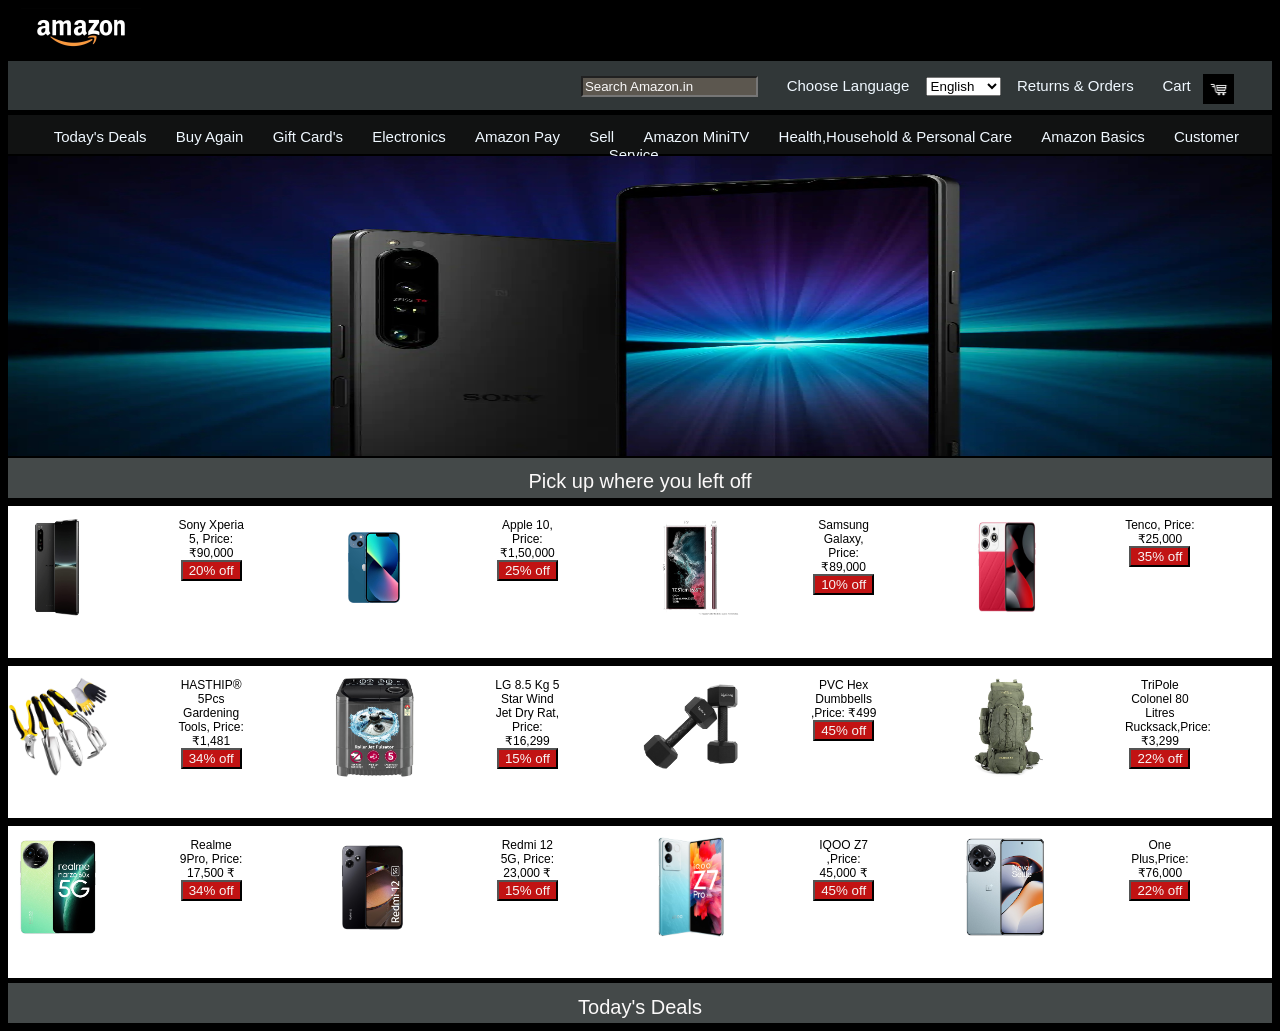
<file: webapp1/index.html>
<!DOCTYPE html <html>

<head>
    <title>
        Online shoping site in India: Shop Online for Mobiles,Books,Watches,Shoes and More -amazon.in
    </title>
    <link rel="icon" href="aml.jpg" />
    <style>
        .ain {
            height: 50px;
            padding: 0px 0px 0px 0px;
            margin: 0px 0px 0px 0px;
        }

        .cart {
            height: 30px;
            padding: 0% 0% 0% 0%;
            margin: 0% 0% -1% 1%;
        }

        .sony {
            width: 100%;
            height: 300px;
            margin: 2px 0px 0px 0px;
        }

        .div1 {

            display: grid;
            height: 400px;
            width: 100%;

            margin: 3px;
        }

        .div2 {

            display: grid;
            height: 500px;
            width: 500px;
            background-color: rgb(159, 159, 73);

        }

        a {
            text-decoration: none;
            font-size: 15px;
            font-family: 'Lucida Sans', 'Lucida Sans Regular', 'Lucida Grande', 'Lucida Sans Unicode', Geneva, Verdana, sans-serif;
            padding: 0%;
            margin: 1%;
            font-weight: 40;
            color: aliceblue;
        }

        .nav1 {
            padding: 1% 2% 1% 0%;
            margin: 3px 0px 5px 0px;
            background-color: rgb(49, 55, 56);
        }

        input {
            background-color: rgb(92, 87, 79);

        }

        ::placeholder {
            color: rgb(249, 248, 248);


        }

        .nav2 {

            background-color: rgba(19, 20, 20, 0.94);
            height: 1px;
            padding: 1% 0% 2% 0%;
            width: 100%;

        }

        .grid1 {
            display: grid;
            grid-template-columns: auto auto auto auto auto auto auto auto;
            grid-gap: 1px;
            padding: 1px 0px 1px 0px;
            width: 100%;
            background-color: white;
            height: 150px;
            margin: 8px 0px 5px 0px;

        }



        .gi {
            height: 100px;
            width: 100px;
            padding: 10px 0px 10px 0px;

        }

        .dis {
            height: 100px;
            width: 70px;
            text-align: center;
            font-size: 12px;
            font-family: 'Lucida Sans', 'Lucida Sans Regular', 'Lucida Grande', 'Lucida Sans Unicode', Geneva, Verdana, sans-serif;
            margin: 1px 0px 0px 0px;
            padding: 10px 10px 10px 0px;



        }

        button {
            color: rgb(247, 245, 245);
            background-color: rgb(193, 19, 19);
        }

        h2 {
            background-color: rgba(73, 78, 78, 0.94);
            color: rgb(251, 249, 249);
            height: 15px;
            font-weight: 200;
            font-family: 'Lucida Sans', 'Lucida Sans Regular', 'Lucida Grande', 'Lucida Sans Unicode', Geneva, Verdana, sans-serif;
            padding: 1%;
            font-size: 20px;
            margin: 2px 0px 0px 0px;

        }

       
    </style>

    


</head>

<body bgcolor=black>
   
    <a href="https://www.amazon.in"><img src="am.jpg" class="ain" /></a>

    <nav align="right" class="nav1">
        <a href="https://www.amazon.in"><input type="username" placeholder="Search Amazon.in" /></a>
        <a>Choose Language</a>
        <select>
            <option>English</option>
            <option>हिन्दी</option>
            <option>தமிழ்</option>
            <option>తెలుగు</option>
            <option>ಕನ್ನಡ</option>
            <option>മലയാളം</option>
            <option>বাংলা</option>
            <option>मराठी</option>
        </select>
        <a href="https://www.amazon.in/">Returns & Orders</a>
        <a href="https://www.amazon.in/">Cart<img src="cart.jpg" class="cart" /></a>


    </nav>

    <nav align="center" class="nav2">
        <a href="https://www.amazon.in/deals?ref_=nav_cs_gb">Today's Deals</a>
        <a href="https://www.amazon.in/gp/buyagain?ie=UTF8&ref_=nav_cs_buy_again">Buy Again</a>
        <a href="https://www.amazon.in/gift-card-store/b/?ie=UTF8&node=3704982031&ref_=nav_cs_gc">Gift Card's</a>
        <a href="https://www.amazon.in/electronics/b/?ie=UTF8&node=976419031&ref_=nav_cs_electronics">Electronics</a>
        <a href="https://www.amazon.in/gp/sva/dashboard?ref_=nav_cs_apay">Amazon Pay</a>
        <a href="https://www.amazon.in/">Sell</a>
        <a href="https://www.amazon.in/minitv?ref_=nav_avod_desktop_topnav">Amazon MiniTV</a>
        <a href="https://www.amazon.in/health-and-personal-care/b/?ie=UTF8&node=1350384031&ref_=nav_cs_hpc">Health,Household
            & Personal Care</a>
        <a href="https://www.amazon.in/b/?node=6637738031&ref_=nav_cs_amazonbasics">Amazon Basics</a>
        <a href="https://www.amazon.in/b/?node=6637738031&ref_=nav_cs_amazonbasics">Customer Service</a>
    </nav>

   
    <img src="sony2.jpg" class="sony" />

    <h2 align="center">Pick up where you left off</h2>
    <div>

        <div class="grid1">
            <div><img src="sony.jpg" class="gi" /></div>
            <div class="dis">
                Sony Xperia 5, Price: ₹90,000
                <button>20% off</button>
            </div>
            <div><img src="m8.jpg" class="gi" /></div>
            <div class="dis">
                Apple 10, Price: ₹1,50,000
                <button>25% off</button>
            </div>
            <div><img src="m2.jpg" class="gi" /></div>
            <div class="dis">
                Samsung Galaxy, Price: ₹89,000
                <button>10% off</button>
            </div>
            <div><img src="m3.jpg" class="gi" /></div>
            <div class="dis">
                Tenco, Price: ₹25,000
                <button>35% off</button>
            </div>

        </div>
        <div class="grid1">
            <div><img src="m10.jpg" class="gi" /></div>
            <div class="dis">
                HASTHIP® 5Pcs Gardening Tools, Price: ₹1,481
                <button>34% off</button>
            </div>
            <div><img src="m11.jpg" class="gi" /></div>
            <div class="dis">
                LG 8.5 Kg 5 Star Wind Jet Dry Rat, Price: ₹16,299
                <button>15% off</button>
            </div>
            <div><img src="m12.jpg" class="gi" /></div>
            <div class="dis">
                PVC Hex Dumbbells ,Price: ₹499
                <button>45% off</button>
            </div>
            <div><img src="m13.jpg" class="gi" /></div>
            <div class="dis">
                TriPole Colonel 80 Litres Rucksack,Price: ₹3,299
                <button>22% off</button>
            </div>
        </div>



        <div class="grid1">
            <div><img src="m4.jpg" class="gi" /></div>
            <div class="dis">
                Realme 9Pro, Price: 17,500 &#8377;
                <button>34% off</button>
            </div>
            <div><img src="m5.jpg" class="gi" /></div>
            <div class="dis">
                Redmi 12 5G, Price: 23,000 &#8377;
                <button>15% off</button>
            </div>
            <div><img src="m6.jpg" class="gi" /></div>
            <div class="dis">
                IQOO Z7 ,Price: 45,000 &#8377;
                <button>45% off</button>
            </div>
            <div><img src="m7.jpg" class="gi" /></div>
            <div class="dis">
                One Plus,Price: ₹76,000
                <button>22% off</button>
            </div>
        </div>

    </div>
    <h2 align="center"> Today's Deals </h2>




</body>

</html>
</file>
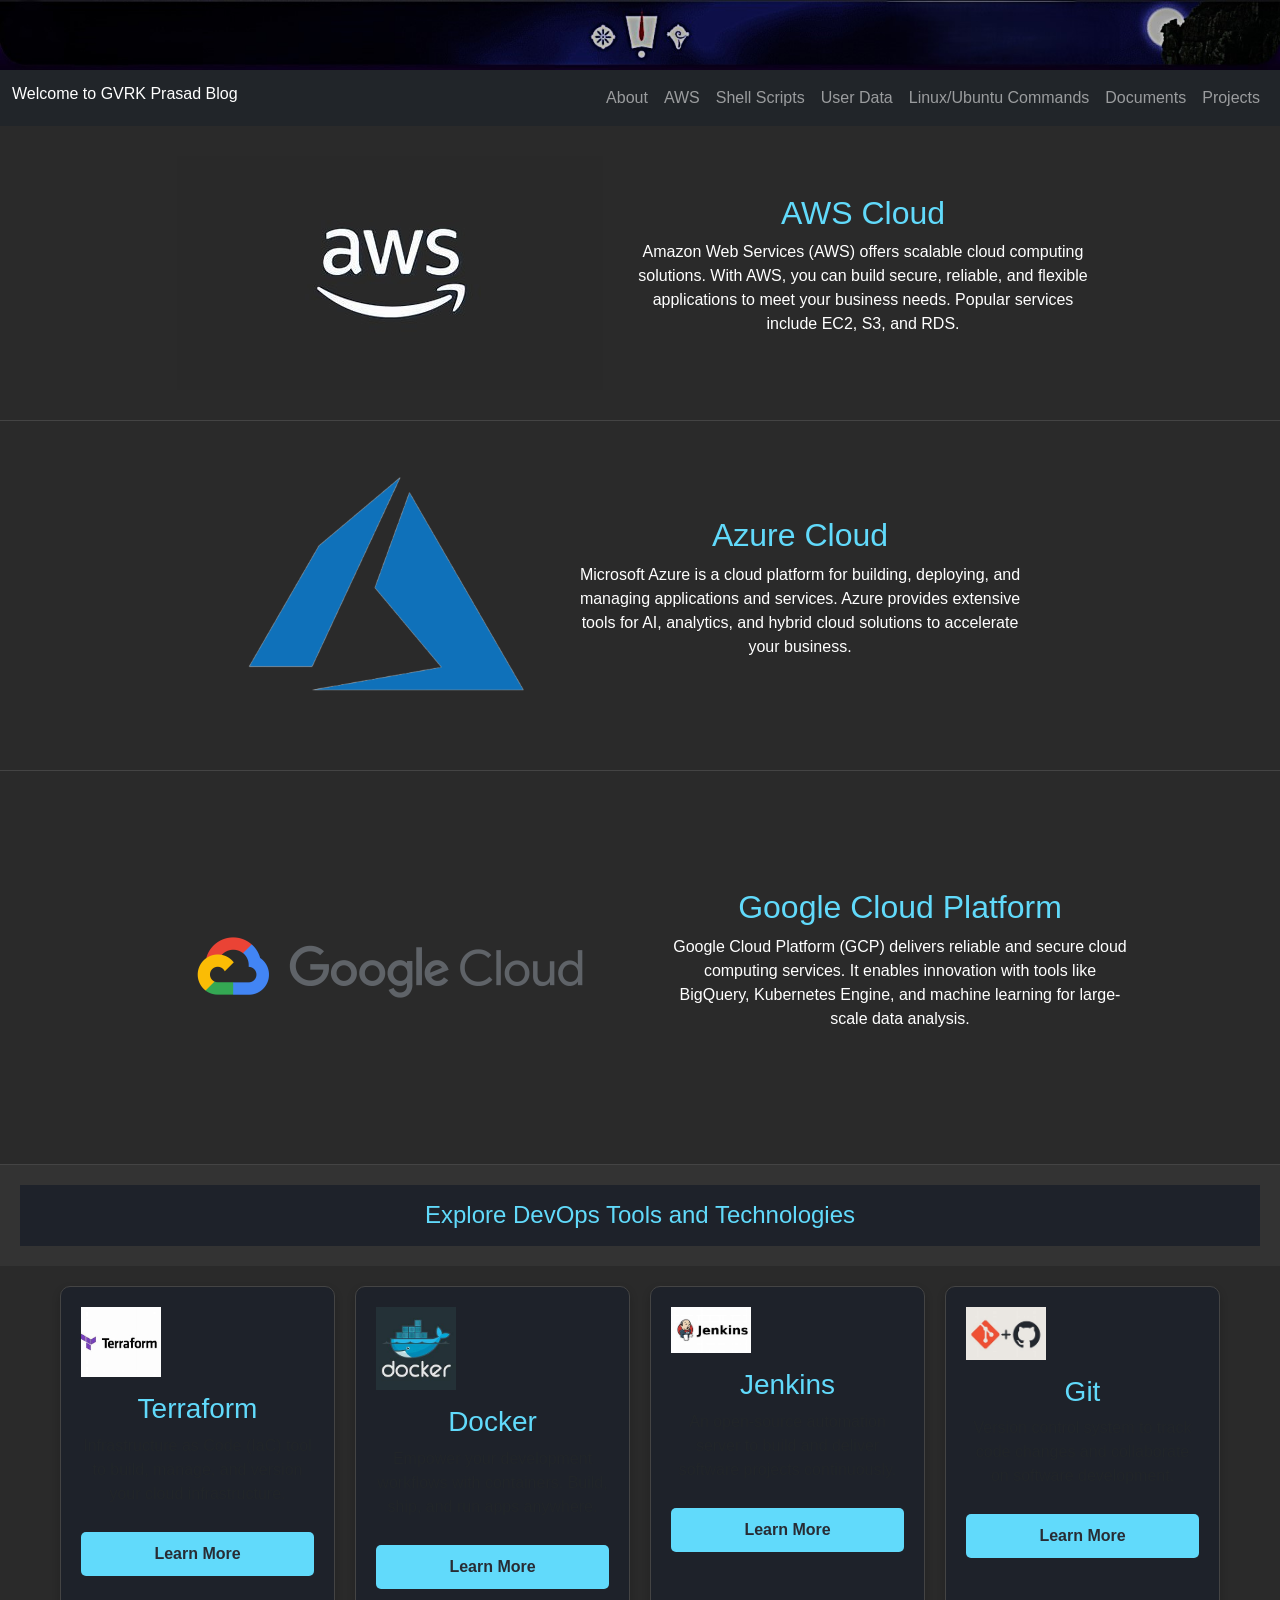
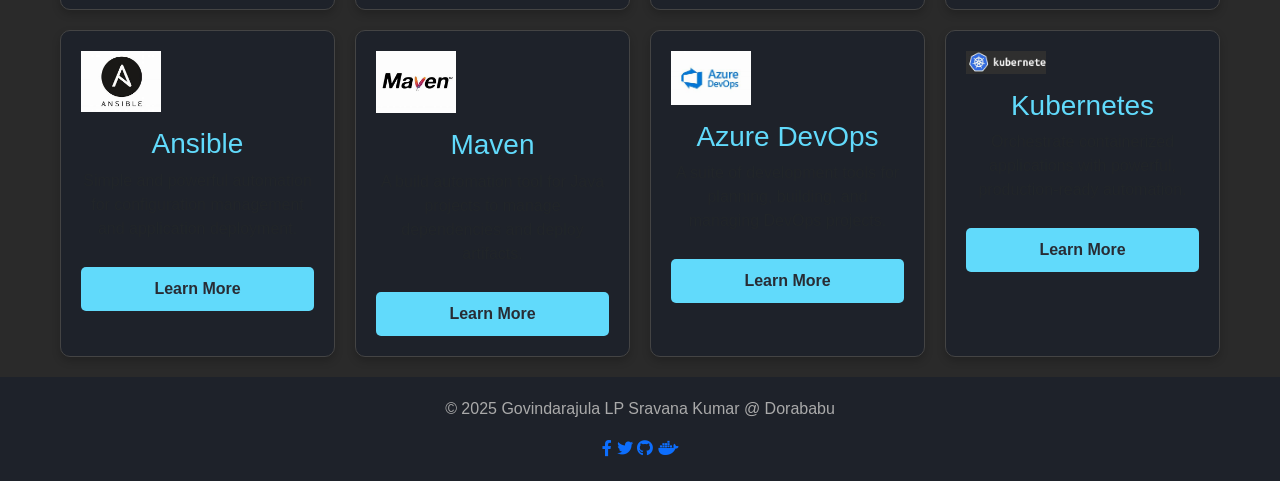
<file: webapp2/index.html>
<!DOCTYPE html>
<html lang="en">
<head>
    <meta charset="UTF-8">
    <meta name="viewport" content="width=device-width, initial-scale=1.0">
    <title>GVRK Prasad's Cloud Learning Source</title>
    <link rel="icon" href="fev1.jpg" />
    <link href="https://cdn.jsdelivr.net/npm/bootstrap@5.3.0-alpha3/dist/css/bootstrap.min.css" rel="stylesheet">
    <link rel="stylesheet" href="https://cdnjs.cloudflare.com/ajax/libs/font-awesome/6.0.0/css/all.min.css">
    <style>
        body {
            background-color: #282c34;
            color: #f5f5f5;
            margin: 0;
            padding: 0;
            font-family: Arial, sans-serif;
        }

        header img {
            width: 100%;
            height: auto;
            display: block;
        }    

        h1 {
            font-size: 1.8rem;
            text-align: center;
            margin-bottom: 0;
            background-color: #1e222a;
            color: #61dafb;
            padding: 1rem;
        }

        .section {
            display: flex;
            flex-wrap: wrap;
            align-items: center;
            justify-content: center;
            padding: 20px;
            border-bottom: 1px solid #444;
        }

        .section img {
            max-width: 100%;
            height: auto;
            margin: 10px;
        }

        .content {
            max-width: 500px;
            padding: 20px;
            text-align: center;
           
        }

        h2 {
            color: #61dafb;
        }

        .grid-container {
            display: grid;
            grid-template-columns: repeat(auto-fit, minmax(250px, 1fr));
            gap: 20px;
            padding: 20px;
            max-width: 1200px;
            margin: 0 auto;
        }

        .card {
            background-color: #1e222a;
            border: 1px solid #444;
            border-radius: 10px;
            padding: 20px;
            text-align: center;
            box-shadow: 0 4px 8px rgba(0, 0, 0, 0.2);
            transition: transform 0.3s, box-shadow 0.3s;
        }

        .card:hover {
            transform: translateY(-5px);
            box-shadow: 0 8px 16px rgba(0, 0, 0, 0.4);
        }

        .card img {
            width: 80px;
            height: auto;
            margin-bottom: 15px;
        }

        .card h3 {
            color: #61dafb;
        }

        .card a {
            display: inline-block;
            margin-top: 10px;
            padding: 10px 15px;
            background-color: #61dafb;
            color: #282c34;
            text-decoration: none;
            border-radius: 5px;
            font-weight: bold;
            transition: background-color 0.3s;
        }

        .card a:hover {
            background-color: #21a1f1;
        }

        footer {
            text-align: center;
            padding: 20px;
            background-color: #1e222a;
            color: #aaa;
        }

        @media (max-width: 768px) {
            h1 {
                font-size: 1.5rem;
            }

            .section {
                flex-direction: column;
            }

            .grid-container {
                padding: 10px;
            }
        }
                body {
            margin: 0;
            padding: 0;
            font-family: Arial, sans-serif;
            background-color: #2a2a2a;
            color: white;
            text-align: center;
            }

            .header {
            padding: 20px;
            background-color: #333;
            }

    .header h1 {
      margin: 0;
      font-size: 24px;
    }

    .image-container {
      padding: 20px;
    }

    .image-container img {
      max-width: 100%;
      height: auto;
      display: block;
      margin: 0 auto;
      border-radius: 10px;
    }

    </style>
</head>
<body>
    <header>
        <img src="ttd2.jpg" alt="Header Image">
        <nav class="navbar navbar-expand-lg navbar-dark bg-dark">
            <div class="container-fluid">
                <a class="navbar-brand" href="#"><h6>Welcome to GVRK Prasad Blog</h6></a>
                <button class="navbar-toggler" type="button" data-bs-toggle="collapse" data-bs-target="#navbarNav" aria-controls="navbarNav" aria-expanded="false" aria-label="Toggle navigation">
                    <span class="navbar-toggler-icon"></span>
                </button>
                <div class="collapse navbar-collapse" id="navbarNav">
                    <ul class="navbar-nav ms-auto">
                        <li class="nav-item"><a class="nav-link" href="About.html">About</a></li>
                        <li class="nav-item"><a class="nav-link" href="aws.html">AWS</a></li>
                        <li class="nav-item"><a class="nav-link" href="Shell Scripts.html">Shell Scripts</a></li>
                        <li class="nav-item"><a class="nav-link" href="User Data Scripts.html">User Data</a></li>
                        <li class="nav-item"><a class="nav-link" href="Linux_Ubuntu_Usefull_Commands.html">Linux/Ubuntu Commands</a></li>
                        <li class="nav-item"><a class="nav-link" href="Documents.html">Documents</a></li>
                        <li class="nav-item"><a class="nav-link" href="Demo.html">Projects</a></li>
                    </ul>
                </div>
            </div>
        </nav>
    </header>

    <div class="section">
        <a href="aws.html"><img src="awsss.jpg" alt="AWS Logo"></a>
        <div class="content">
            <h2>AWS Cloud</h2>
            <p>Amazon Web Services (AWS) offers scalable cloud computing solutions. With AWS, you can build secure, reliable, 
                and flexible applications to meet your business needs. Popular services include EC2, S3, and RDS.</p>
        </div>
    </div>

    <div class="section">
        <a class="nav-link" href="azure.html"><img src="azuree.png" alt="Azure Logo">
        <div class="content">
            <h2 href="azure.html">Azure Cloud</h2>
            <p>Microsoft Azure is a cloud platform for building, deploying, and managing applications and services. 
                Azure provides extensive tools for AI, analytics, and hybrid cloud solutions to accelerate your business.</p></a>
        </div>
    </div>

    <div class="section">
        <a class="nav-link" href="google.html"><img src="gcp.png" alt="Google Cloud Logo">
        <div class="content">
            <h2 href="azure.html">Google Cloud Platform</h2>
            <p>Google Cloud Platform (GCP) delivers reliable and secure cloud computing services. It enables innovation with tools like BigQuery,
                Kubernetes Engine, and machine learning for large-scale data analysis.</p></a>
        </div>
    </div>
    <div class="header">
        <h1>Explore DevOps Tools and Technologies</h1>
        
    </div>

    <div class="grid-container">
        <div class="card">
            <img src="TF.jpg" alt="Terraform"></a>
            <h3>Terraform</h3>
            <p>Infrastructure as Code (IaC) tool to build, manage, and version your cloud infrastructure.</p>
            <a href="https://www.terraform.io/">Learn More</a>
        </div>

        <div class="card">
            <img src="Docker.jpg" alt="Docker">
            <h3>Docker</h3>
            <p>Empower your development workflows with containers. Build, ship, and run apps anywhere.</p>
            <a href="https://www.docker.com/">Learn More</a>
        </div>

        <div class="card">
            <img src="jenkins.jpg" alt="Jenkins">
            <h3>Jenkins</h3>
            <p>An open-source automation server to build and deliver software projects continuously.</p>
            <a href="https://www.jenkins.io/">Learn More</a>
        </div>

        <div class="card">
            <img src="git.jpg" alt="Git">
            <h3>Git</h3>
            <p>Version control system to track code changes and collaborate on software development.</p>
            <a href="https://git-scm.com/">Learn More</a>
        </div>
         <!-- Ansible -->
         <div class="card">
            <img src="ansible.jpg" alt="Ansible">
            <h3>Ansible</h3>
            <p>Simple and powerful automation for configuration management and application deployment.</p>
            <a href="https://www.ansible.com/">Learn More</a>
        </div>

        <!-- Maven -->
        <div class="card">
            <img src="maven.jpg" alt="Maven">
            <h3>Maven</h3>
            <p>A build automation tool for Java projects to manage dependencies and deploy artifacts.</p>
            <a href="https://maven.apache.org/">Learn More</a>
        </div>

        <!-- Azure DevOps -->
        <div class="card">
            <img src="azure_devops.jpg" alt="Azure DevOps">
            <h3>Azure DevOps</h3>
            <p>A suite of development tools for planning, building, and managing DevOps projects.</p>
            <a href="https://azure.microsoft.com/en-us/services/devops/">Learn More</a>
        </div>

        <!-- Kubernetes -->
        <div class="card">
            <img src="kubernetes.jpg" alt="Kubernetes">
            <h3>Kubernetes</h3>
            <p>Orchestrate containerized applications with powerful, production-ready automation.</p>
            <a href="https://kubernetes.io/">Learn More</a>
        </div>
    </div>

    </div>

    <footer>
        <p>&copy; 2025 Govindarajula LP Sravana Kumar @ Dorababu </p>
        <div>
            <a href="https://www.facebook.com/glps369" target="_blank"><i class="fab fa-facebook-f"></i></a>
            <a href="https://twitter.com/glps369" target="_blank"><i class="fab fa-twitter"></i></a>
            <a href="https://github.com/GLPSravanaKumar" target="_blank"><i class="fab fa-github"></i></a>
            <a href="https://hub.docker.com" target="_blank"><i class="fab fa-docker"></i></a>
        </div>
    </footer>

    <script src="https://cdn.jsdelivr.net/npm/bootstrap@5.3.0-alpha3/dist/js/bootstrap.bundle.min.js"></script>
</body>
</html>
</file>
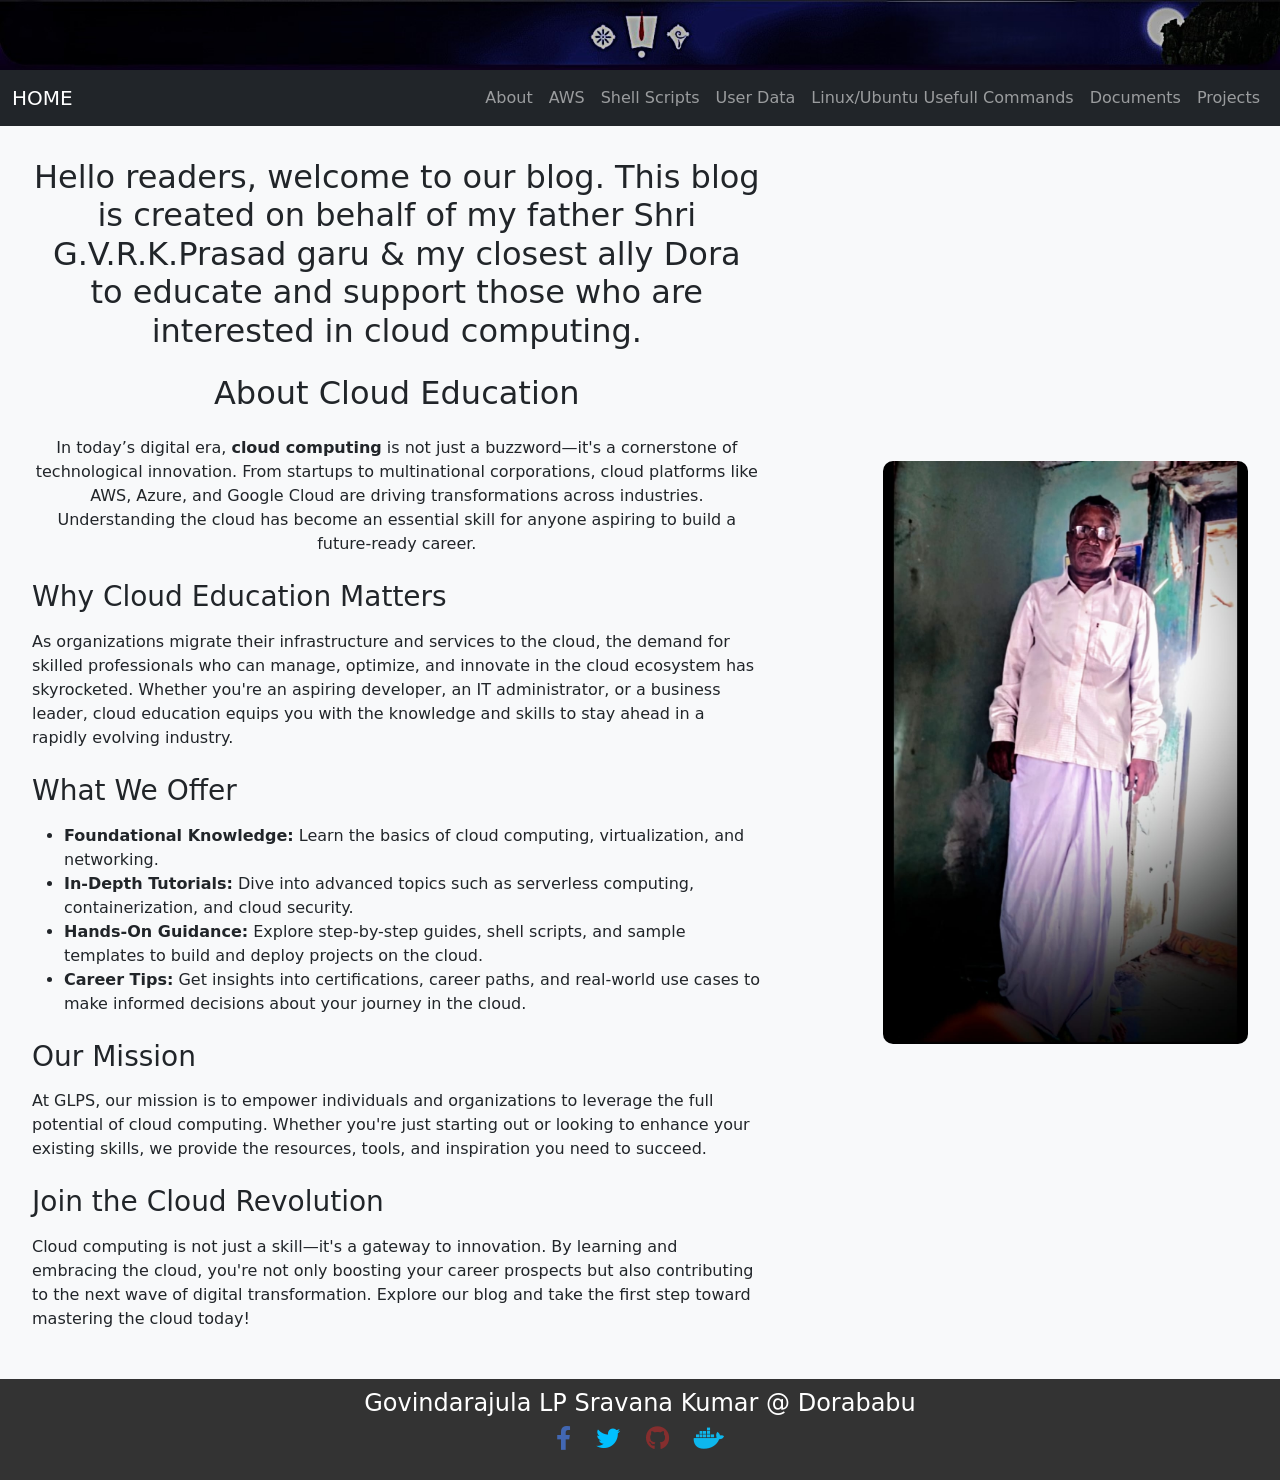
<file: webapp2/About.html>
<!DOCTYPE html>
<html lang="en">
<head>
    <meta charset="UTF-8">
    <meta name="viewport" content="width=device-width, initial-scale=1.0">
    <title>GLPS - Cloud Education Blog</title>
    <link href="https://cdn.jsdelivr.net/npm/bootstrap@5.3.0-alpha3/dist/css/bootstrap.min.css" rel="stylesheet">
    <style>
        body {
            margin: 0;
            padding: 0;
        }
        #sidebar {
            width: 20%;
            background-color: #f8f9fa;
            border-right: 1px solid #ddd;
            padding: 1rem;
            height: 100vh;
        }
        #content {
            width: 80%;
            padding: 2rem;
            margin-left: auto;
        }
        .script-item {
            cursor: pointer;
            padding: 0.5rem;
            margin-bottom: 0.5rem;
            border: 1px solid #ddd;
            border-radius: 4px;
            background-color: #fff;
            transition: background-color 0.3s;
        }
        .script-item:hover {
            background-color: #f0f0f0;
        }
        #script-display {
            white-space: pre-wrap;
            background-color: #f8f9fa;
            padding: 1rem;
            border: 1px solid #ddd;
            border-radius: 4px;
        }
        header img {
            width: 100%; /* Makes the image take up the full width of its container */
            height: auto; /* Maintains the aspect ratio */
            display: block; /* Prevents unexpected spacing below the image */
        }
        
        /* Updated Style for Content Section */
        #about {
            display: flex;
            justify-content: space-between;
            align-items: center;
            padding: 2rem;
            background-color: #f8f9fa; /* Same as page background */
        }

        .about-text {
            width: 60%;
        }

        .about-image {
            width: 30%;
            height: auto;
            border-radius: 10px; /* Optional for styling */
        }

        /* Optional Styling to Keep the Image and Text aligned */
        .about-text h2, .about-text p, .about-text h3 {
            margin-bottom: 1rem;
        }

        .about-image img {
            width: 100%;
            height: auto;
            border-radius: 10px; /* Optional */
        }
        footer i {
        font-size: 24px;
        }

        footer a {
            text-decoration: none;
        }

        footer a:hover {
            opacity: 0.8;
        }
        .fa {

font-size: 20px;

text-decoration: none;
padding: 1%;


}

.fa:hover {
opacity: 0.7;
}

.fa-facebook {

color: rgb(46, 46, 191);
margin-left: 45%;

}

.fa-twitter {

color: deepskyblue;

}



.fa-youtube {

color: rgb(84, 14, 14);


}

.fa-instagram {

color: rgb(12, 48, 50);

}
    </style>
    <link href="https://cdnjs.cloudflare.com/ajax/libs/font-awesome/6.0.0-beta3/css/all.min.css" rel="stylesheet">
</head>
<body>
    <header>
        <img src="ttd2.jpg" alt="Header Image">
        
            <nav class="navbar navbar-expand-lg navbar-dark bg-dark">
                <div class="container-fluid">
                    <a class="navbar-brand" href="index.html">HOME</a>
                    <button class="navbar-toggler" type="button" data-bs-toggle="collapse" data-bs-target="#navbarNav" aria-controls="navbarNav" aria-expanded="false" aria-label="Toggle navigation">
                        <span class="navbar-toggler-icon"></span>
                    </button>
                    <div class="collapse navbar-collapse" id="navbarNav">
                        <ul class="navbar-nav ms-auto">
                            <li class="nav-item"><a class="nav-link" href="About.html" onclick="loadContent('about')">About</a></li>
                            <li class="nav-item"><a class="nav-link" href="aws.html">AWS</a></li>
                            <li class="nav-item"><a class="nav-link" href="Shell Scripts.html">Shell Scripts</a></li>
                            <li class="nav-item"><a class="nav-link" href="User Data Scripts.html">User Data</a></li>
                            <li class="nav-item"><a class="nav-link" href="Linux_Ubuntu_Usefull_Commands.html">Linux/Ubuntu Usefull Commands</a></li>
                            <li class="nav-item"><a class="nav-link" href="Documents.html">Documents</a></li>
                            <li class="nav-item"><a class="nav-link" href="Projects.html">Projects</a></li>
                            
                        </ul>
                    </div>
                </div>
            </nav>
    </header>

    <section id="about">
        <!-- Text Content Section -->
        <div class="about-text">
            <h2 class="text-center mb-4">Hello readers, welcome to our blog. This blog is created on behalf of my 
                father Shri G.V.R.K.Prasad garu & my closest ally Dora to educate and support those who are interested in cloud computing.</h2>
            <h2 class="text-center mb-4">About Cloud Education</h2>
            <p class="text-center">In today’s digital era, <strong>cloud computing</strong> is not just a buzzword—it's a cornerstone of technological innovation. 
                From startups to multinational corporations, cloud platforms like AWS, Azure, and Google Cloud are driving transformations across industries. 
                Understanding the cloud has become an essential skill for anyone aspiring to build a future-ready career.</p>

            <h3 class="mt-4">Why Cloud Education Matters</h3>
            <p>As organizations migrate their infrastructure and services to the cloud, the demand for skilled professionals who can manage, optimize, and innovate in the cloud ecosystem has skyrocketed. Whether you're an aspiring developer, an IT administrator, or a business leader, cloud education equips you with the knowledge and skills to stay ahead in a rapidly evolving industry.</p>

            <h3 class="mt-4">What We Offer</h3>
            <ul>
                <li><strong>Foundational Knowledge:</strong> Learn the basics of cloud computing, virtualization, and networking.</li>
                <li><strong>In-Depth Tutorials:</strong> Dive into advanced topics such as serverless computing, containerization, and cloud security.</li>
                <li><strong>Hands-On Guidance:</strong> Explore step-by-step guides, shell scripts, and sample templates to build and deploy projects on the cloud.</li>
                <li><strong>Career Tips:</strong> Get insights into certifications, career paths, and real-world use cases to make informed decisions about your journey in the cloud.</li>
            </ul>

            <h3 class="mt-4">Our Mission</h3>
            <p>At GLPS, our mission is to empower individuals and organizations to leverage the full potential of cloud computing. Whether you're just starting out or looking to enhance your existing skills, we provide the resources, tools, and inspiration you need to succeed.</p>

            <h3 class="mt-4">Join the Cloud Revolution</h3>
            <p>Cloud computing is not just a skill—it's a gateway to innovation. By learning and embracing the cloud, you're not only boosting your career prospects but also contributing to the next wave of digital transformation. Explore our blog and take the first step toward mastering the cloud today!</p>
        </div>

        <!-- Right Image Section -->
        <div class="about-image">
            <img src="nanna.jpeg" alt="About Cloud Education Image"> <!-- Update with your image source -->
        </div>
    </section>
    <script src="https://cdn.jsdelivr.net/npm/bootstrap@5.3.0-alpha3/dist/js/bootstrap.bundle.min.js"></script>

   
</body>
<footer    style="background-color:rgb(33, 32, 34);">



    
    <footer style="background-color: #333; color: #fff; text-align: center; padding: 10px;">
        
        <h4 class="display-4:">Govindarajula LP Sravana Kumar @ Dorababu </h4>
            <div>
            <p>  
            <a href="https://www.facebook.com/glps369" target="_blank" style="color: #4267B2; margin: 0 10px;">
                <i class="fab fa-facebook-f"></i>
            </a>
            <a href="https://twitter.com/glps369" target="_blank" style="color: #1DA1F2; margin: 0 10px;">
                <i class="fab fa-twitter"></i>
            </a>
            <a href="https://github.com/GLPSravanaKumar" target="_blank" style="color: #852e2e; margin: 0 10px;">
                <i class="fab fa-github"></i>
            </a>
            <a href="https://hub.docker.com" target="_blank" style="color: #0db7ed; margin: 0 10px;">
                <i class="fab fa-docker"></i>
            </a>
        </div>
    </footer>
 
  
  </footer>
</html>
</file>
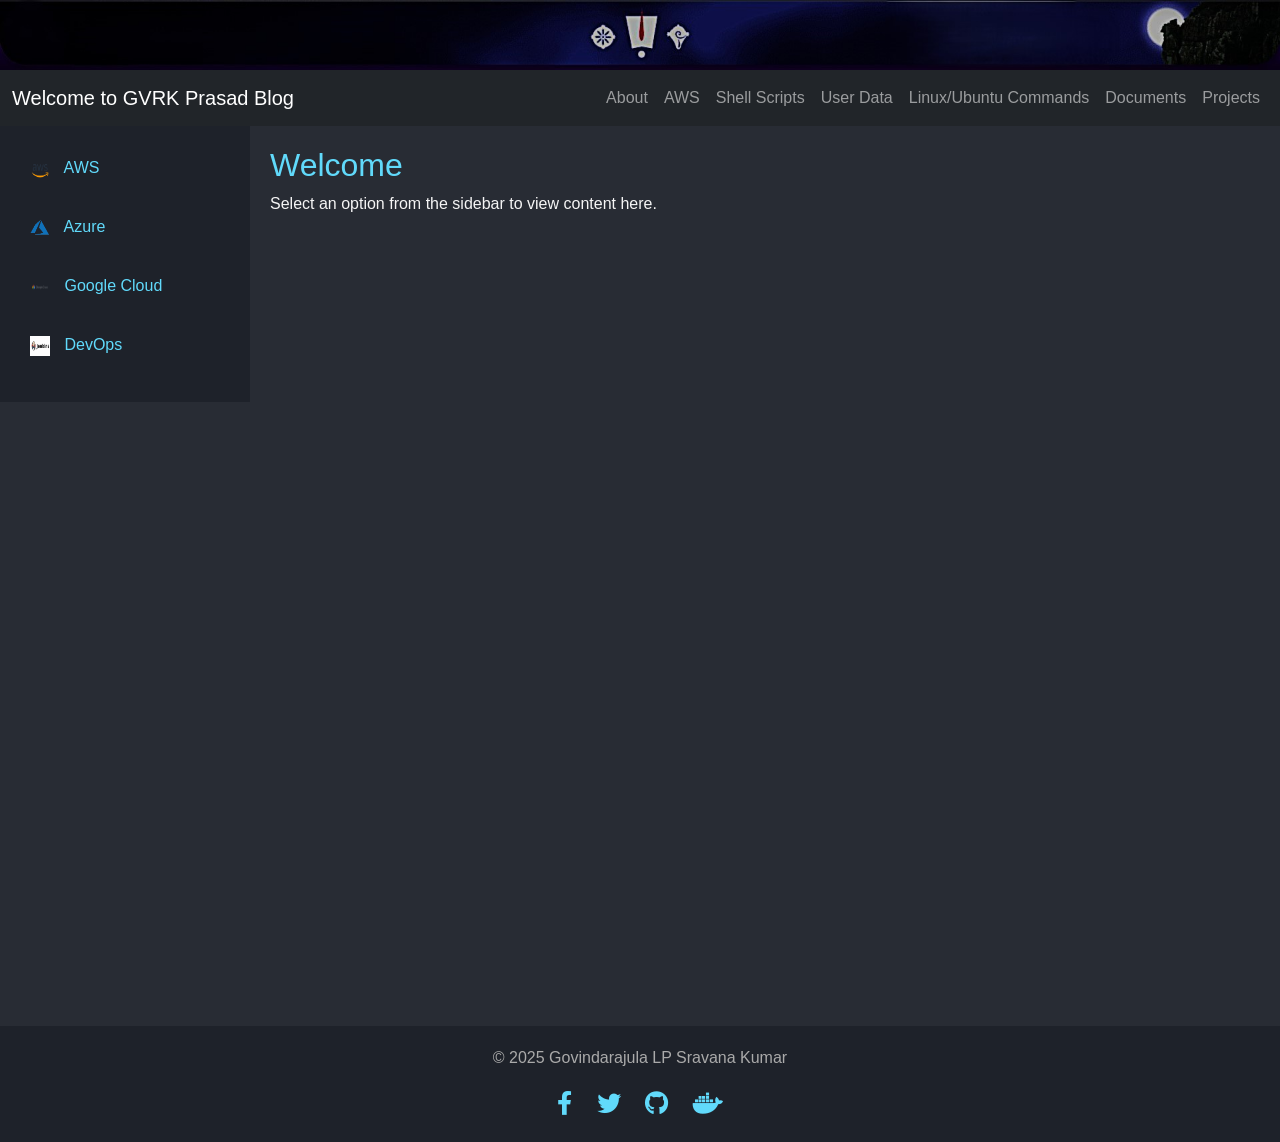
<file: webapp2/Demo.html>
<!DOCTYPE html>
<html lang="en">
<head>
    <meta charset="UTF-8">
    <meta name="viewport" content="width=device-width, initial-scale=1.0">
    <title>Responsive Sidebar Website</title>
    <link href="https://cdn.jsdelivr.net/npm/bootstrap@5.3.0-alpha3/dist/css/bootstrap.min.css" rel="stylesheet">
    <link rel="stylesheet" href="https://cdnjs.cloudflare.com/ajax/libs/font-awesome/6.0.0/css/all.min.css">
    <style>
        body {
            margin: 0;
            padding: 0;
            font-family: Arial, sans-serif;
            background-color: #282c34;
            color: #f5f5f5;
        }

        header img {
            width: 100%;
            height: auto;
        }

        .navbar {
            margin-bottom: 0;
        }

        .main-container {
            display: flex;
            flex-wrap: wrap;
            min-height: 100vh;
        }

        .sidebar {
            flex: 0 0 250px;
            background-color: #1e222a;
            color: #f5f5f5;
            padding: 20px;
            height: 100%;
            overflow-y: auto;
        }

        .sidebar a {
            display: block;
            color: #61dafb;
            text-decoration: none;
            margin-bottom: 15px;
            padding: 10px;
            border-radius: 5px;
            transition: background-color 0.3s;
        }

        .sidebar a:hover {
            background-color: #282c34;
        }

        .content {
            flex: 1;
            padding: 20px;
            overflow-y: auto;
            background-color: #282c34;
        }

        .content h2 {
            color: #61dafb;
        }

        footer {
            background-color: #1e222a;
            color: #aaa;
            text-align: center;
            padding: 20px;
        }

        footer a {
            color: #61dafb;
            margin: 0 10px;
            font-size: 1.5rem;
            transition: color 0.3s;
        }

        footer a:hover {
            color: #21a1f1;
        }

        /* Responsive Design */
        @media (max-width: 768px) {
            .main-container {
                flex-direction: column;
            }

            .sidebar {
                width: 100%;
                height: auto;
                flex: 0 0 auto;
            }
        }
    </style>
</head>
<body>
    <header>
        <img src="ttd2.jpg" alt="Header Image">
        <nav class="navbar navbar-expand-lg navbar-dark bg-dark">
            <div class="container-fluid">
                <a class="navbar-brand" href="#">Welcome to GVRK Prasad Blog</a>
                <button class="navbar-toggler" type="button" data-bs-toggle="collapse" data-bs-target="#navbarNav" aria-controls="navbarNav" aria-expanded="false" aria-label="Toggle navigation">
                    <span class="navbar-toggler-icon"></span>
                </button>
                <div class="collapse navbar-collapse" id="navbarNav">
                    <ul class="navbar-nav ms-auto">
                        <li class="nav-item"><a class="nav-link" href="About.html">About</a></li>
                        <li class="nav-item"><a class="nav-link" href="aws.html">AWS</a></li>
                        <li class="nav-item"><a class="nav-link" href="Shell Scripts.html">Shell Scripts</a></li>
                        <li class="nav-item"><a class="nav-link" href="User Data Scripts.html">User Data</a></li>
                        <li class="nav-item"><a class="nav-link" href="#package-setup">Linux/Ubuntu Commands</a></li>
                        <li class="nav-item"><a class="nav-link" href="Documents.html">Documents</a></li>
                        <li class="nav-item"><a class="nav-link" href="Projects.html">Projects</a></li>
                    </ul>
                </div>
            </div>
        </nav>
    </header>

    <div class="main-container">
        <aside class="sidebar">
            <a href="aws.html" onclick="loadContent('AWS Content')">
                <img src="aws.png" alt="AWS Logo" style="width: 20px; height: 20px; margin-right: 10px;"> AWS
            </a>
            <a href="azure.html" onclick="loadContent('Azure Content')">
                <img src="azuree.png" alt="Azure Logo" style="width: 20px; height: 20px; margin-right: 10px;"> Azure
            </a>
            <a href="google.html" onclick="loadContent('Google Cloud Content')">
                <img src="gcp.png" alt="Google Cloud Logo" style="width: 20px; height: 20px; margin-right: 10px;"> Google Cloud
            </a>
            <a href="#devops" onclick="loadContent('DevOps Tools Content')">
                <img src="jenkins.jpg" alt="DevOps Logo" style="width: 20px; height: 20px; margin-right: 10px;"> DevOps
            </a>
        </aside>
        <main class="content" id="mainContent">
            <h2>Welcome</h2>
            <p>Select an option from the sidebar to view content here.</p>
        </main>
    </div>

    <footer>
        <p>&copy; 2025 Govindarajula LP Sravana Kumar</p>
        <div>
            <a href="https://www.facebook.com/glps369" target="_blank"><i class="fab fa-facebook-f"></i></a>
            <a href="https://twitter.com/glps369" target="_blank"><i class="fab fa-twitter"></i></a>
            <a href="https://github.com/GLPSravanaKumar" target="_blank"><i class="fab fa-github"></i></a>
            <a href="https://hub.docker.com" target="_blank"><i class="fab fa-docker"></i></a>
        </div>
    </footer>

    <script>
        function loadContent(content) {
            document.getElementById('mainContent').innerHTML = `
                <h2>${content}</h2>
                <p>This is the content for ${content}. Add more details as needed.</p>
            `;
        }
    </script>
    <script src="https://cdn.jsdelivr.net/npm/bootstrap@5.3.0-alpha3/dist/js/bootstrap.bundle.min.js"></script>
</body>
</html>
</file>
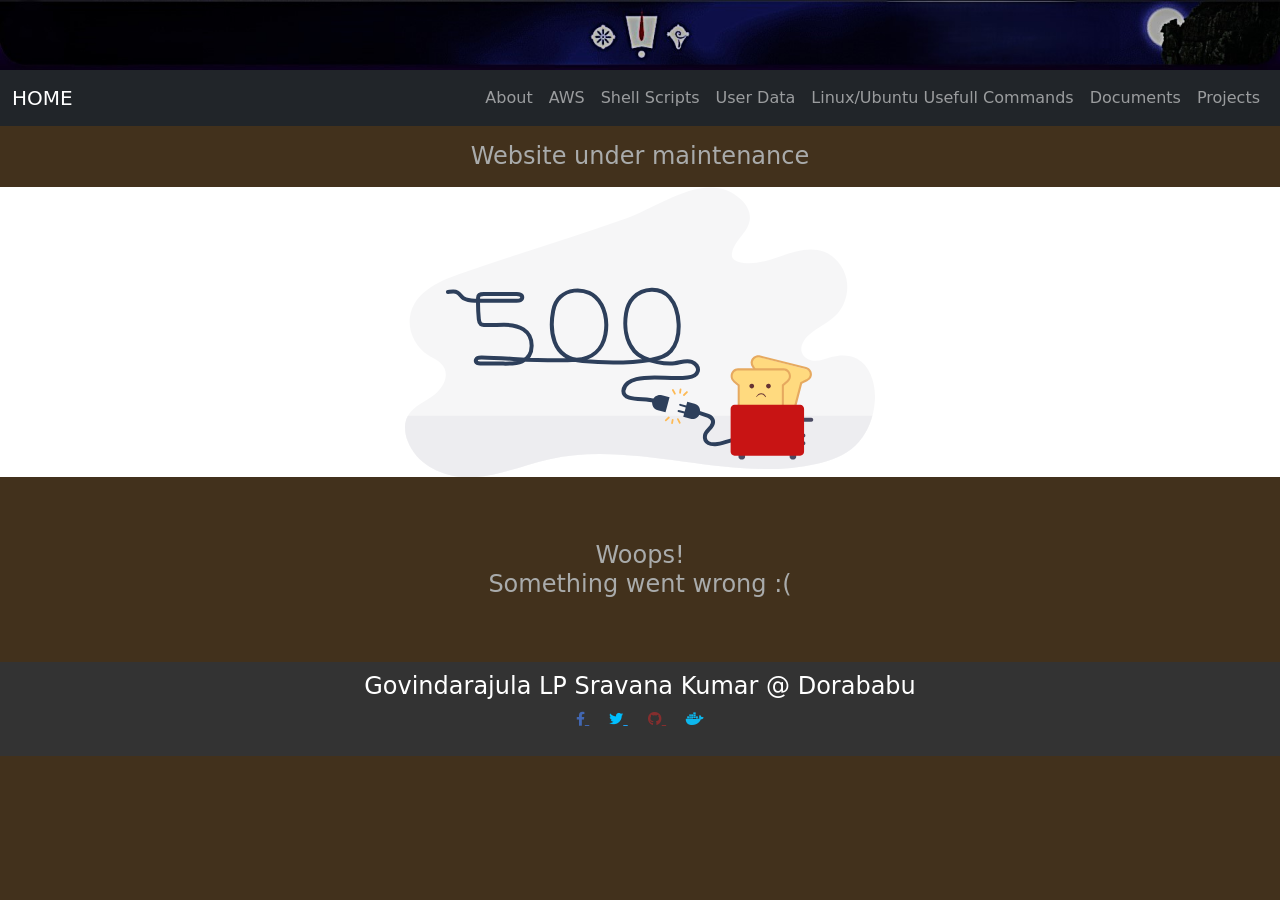
<file: webapp2/Documents.html>
<!DOCTYPE html>
<html lang="en">
<head>
    <meta charset="UTF-8">
    <meta name="viewport" content="width=device-width, initial-scale=1.0">
    <title>GVRK Prasad's Cloud Learning Source</title>
    <link rel="icon" href="fev1.jpg" />
    <link href="https://cdn.jsdelivr.net/npm/bootstrap@5.3.0-alpha3/dist/css/bootstrap.min.css" rel="stylesheet">
    <link rel="stylesheet" href="https://cdnjs.cloudflare.com/ajax/libs/font-awesome/6.0.0/css/all.min.css">
    <style>
        body {
            background-color: rgb(66, 49, 28);
        }
        header img {
            width: 100%;
            height: auto;
        }
        .fa {

font-size: 20px;

text-decoration: none;
padding: 1%;


}

.fa:hover {
opacity: 0.7;
}

.fa-facebook {

color: rgb(46, 46, 191);
margin-left: 45%;

}

.fa-twitter {

color: deepskyblue;

}



.fa-youtube {

color: rgb(84, 14, 14);


}

.fa-instagram {

color: rgb(12, 48, 50);

}

.co {
text-align: left;
color: black;
}
        h1 {
            font-size: 1.5rem;
            text-align: center;
            margin-bottom: 0;
            background-color: rgb(66, 49, 28);
            color: rgb(169, 171, 171);
            padding: 1rem;
        }
        #hero {
            background: url('https://via.placeholder.com/1200x400') no-repeat center center/cover;
            height: 60vh;
            display: flex;
            align-items: center;
            justify-content: center;
        }
        #hero h2 {
            font-size: 2rem;
        }
        #hero p {
            font-size: 1rem;
        }
        .card h5 {
            font-size: 1rem;
        }
        .card p {
            font-size: 0.875rem;
        }
        footer {
            font-size: 0.875rem;
        }
        @media (max-width: 768px) {
            #hero {
                height: 40vh;
            }
            #hero h2 {
                font-size: 1.5rem;
            }
            #hero p {
                font-size: 0.875rem;
            }
            h1 {
                font-size: 1.2rem;
            }
            .card h5 {
                font-size: 0.9rem;
            }
            .card p {
                font-size: 0.75rem;
            }
        }
        header img {
        width: 100%; /* Makes the image take up the full width of its container */
        height: auto; /* Maintains the aspect ratio */
        display: block; /* Prevents unexpected spacing below the image */
    }
    #hero .img-fluid {
    max-height: 80px;
    filter: grayscale(50%);
    transition: filter 0.3s ease;
}
#hero .img-fluid:hover {
    filter: grayscale(0%);
}
#hero h2, #hero p {
    text-shadow: 2px 2px 5px rgba(0, 0, 0, 0.7);
}


    </style>
    <link href="https://cdnjs.cloudflare.com/ajax/libs/font-awesome/6.0.0-beta3/css/all.min.css" rel="stylesheet">

</head>
<body>
    <header>
        <img src="ttd2.jpg" alt="Header Image">
        <nav class="navbar navbar-expand-lg navbar-dark bg-dark">
            <div class="container-fluid">
                <a class="navbar-brand" href="index.html">HOME</a>
                <button class="navbar-toggler" type="button" data-bs-toggle="collapse" data-bs-target="#navbarNav" aria-controls="navbarNav" aria-expanded="false" aria-label="Toggle navigation">
                    <span class="navbar-toggler-icon"></span>
                </button>
                <div class="collapse navbar-collapse" id="navbarNav">
                    <ul class="navbar-nav ms-auto">
                        <li class="nav-item"><a class="nav-link" href="About.html" onclick="loadContent('about')">About</a></li>
                        <li class="nav-item"><a class="nav-link" href="aws.html">AWS</a></li>
                        <li class="nav-item"><a class="nav-link" href="Shell Scripts.html">Shell Scripts</a></li>
                        <li class="nav-item"><a class="nav-link" href="User Data Scripts.html">User Data</a></li>
                        <li class="nav-item"><a class="nav-link" href="#package-setup">Linux/Ubuntu Usefull Commands</a></li>
                        <li class="nav-item"><a class="nav-link" href="Documents.html">Documents</a></li>
                        <li class="nav-item"><a class="nav-link" href="Projects.html">Projects</a></li>
                       
                    </ul>
                </div>
            </div>
        </nav>
    </header>
    <h1>Website under maintenance</h1>
    <div class="main-error-page">
        <svg xmlns="http://www.w3.org/2000/svg" xmlns:xlink="http://www.w3.org/1999/xlink" width="auto" height="290" viewBox="0 0 470 290"> 
         <defs>
          <path id="prefix__a" d="M221.677 31.582c-55.54 19.895-112.156 36.51-167.848 55.993C33.02 94.854 8.92 106.19 5.062 129.52c-2.513 15.198 5.634 31.108 17.898 38.96 5.99 3.835 13.34 6.531 16.472 13.261 4.87 10.459-3.88 22.449-13.113 28.531-9.236 6.083-20.5 10.905-24.704 21.695-1.121 2.876-1.61 5.944-1.615 9.05v.082c.006 4.547 1.05 9.169 2.674 13.386 10.06 26.125 39.391 37.567 65.477 36.17 26.086-1.398 50.827-12.414 76.417-18.085 43.668-9.678 88.389-3.63 133.098 2.418 45.256 6.122 90.501 12.244 134.63 2.054 13.65-3.153 27.4-8.086 37.944-17.999 11.883-11.174 18.63-28.03 19.648-45.048.069-1.15.106-2.31.112-3.477v-.557c-.067-15.128-5.551-31.08-17.856-37.794-7.833-4.274-17.195-4.1-25.7-1.775-5.43 1.485-10.766 3.811-16.368 3.85-5.601.04-11.763-3-13.386-8.812-1.707-6.11 2.182-12.416 6.642-16.586 9.073-8.477 21.203-12.714 29.44-22.137 7.927-9.07 11.265-22.586 8.575-34.734-2.692-12.149-11.326-22.552-22.189-26.73-14.224-5.471-29.105-.465-44.051 4.542-14.139 4.736-28.34 9.474-42.1 5.336-2.1-.63-4.312-1.606-5.418-3.643-1.08-1.989-.835-4.511-.214-6.719 3.468-12.355 16.938-20.22 17.528-33.12.322-7.01-3.504-13.572-8.325-18.26C327.188 4.247 316.599.782 305.483.782c-28.103 0-59.605 22.132-83.806 30.8z"></path>
          <path id="prefix__c" d="M39.89.625c-2.162 6.638-7.77 12.79-13.571 16.612-9.236 6.082-20.5 10.904-24.704 21.694C.494 41.807.005 44.875 0 47.98v.082c.006 4.547 1.05 9.17 2.674 13.386 10.06 26.126 39.391 37.568 65.477 36.17 26.086-1.397 50.827-12.414 76.417-18.085 43.668-9.678 88.389-3.629 133.098 2.419 45.256 6.122 90.501 12.244 134.63 2.054 13.65-3.154 27.4-8.086 37.944-18 11.883-11.174 18.63-28.03 19.648-45.048.069-1.15.106-2.31.112-3.477v-.557c-.025-5.484-.761-11.079-2.277-16.3H39.89z"></path>
          <path id="prefix__e" d="M.99 2.778v5.157c0 1.457 1.467 2.638 3.277 2.638s3.278-1.181 3.278-2.638V2.778c0-1.457-1.467-2.637-3.278-2.637C2.457.141.99 1.321.99 2.778z"></path>
          <path id="prefix__g" d="M.577 2.778v5.157c0 1.457 1.468 2.638 3.279 2.638 1.81 0 3.278-1.181 3.278-2.638V2.778c0-1.457-1.468-2.637-3.278-2.637S.576 1.321.576 2.778z"></path>
          <path id="prefix__i" d="M.39 2.037c0 1.08.88 1.956 1.966 1.956 1.087 0 1.968-.877 1.968-1.956 0-1.08-.88-1.956-1.968-1.956C1.27.081.39.957.39 2.037z"></path>
          <path id="prefix__k" d="M.39 2.466c0 1.08.88 1.956 1.966 1.956 1.087 0 1.968-.875 1.968-1.956 0-1.079-.88-1.954-1.968-1.954C1.27.512.39 1.387.39 2.466z"></path>
          <path id="prefix__m" d="M1.963.022C.893.022.026.898.026 1.977c0 1.08.867 1.956 1.937 1.956H16.45c1.068 0 1.935-.876 1.935-1.956 0-1.079-.867-1.955-1.935-1.955H1.963z"></path>
          <path id="prefix__o" d="M5.214 5.34c-.85 3.38 1.072 5.145 5.14 11.15L.464 55.893l44.419 11.492 9.888-39.401c6.384-3.286 8.919-3.909 9.77-7.295.793-3.159-1.093-6.383-4.206-7.189L12.294 1.071c-.48-.125-.962-.185-1.437-.185-2.598 0-4.972 1.783-5.643 4.453z"></path>
          <path id="prefix__q" d="M5 6.465c-1.055 4.052 1.213 6.332 4.666 11.2l-9.2 35.38 2.075.52 9.442-36.306c-3.886-5.53-5.717-7.165-4.909-10.276.758-2.91 3.791-4.675 6.762-3.933l45.868 11.453c2.971.742 4.772 3.714 4.015 6.624-.81 3.118-3.222 3.687-9.328 6.72L44.95 64.154l2.076.518 9.2-35.38c5.404-2.654 8.514-3.59 9.57-7.646 1.047-4.032-1.447-8.15-5.563-9.177L14.365 1.016c-.635-.159-1.273-.234-1.9-.234-3.44 0-6.58 2.274-7.465 5.683z"></path>
          <path id="prefix__s" d="M5.916.737C2.89.737.428 3.265.428 6.37c0 3.326 2.16 4.498 7.25 9.07v32.236h43.2V15.44c5.077-4.56 7.25-5.74 7.25-9.07 0-3.105-2.462-5.633-5.488-5.633H5.916z"></path>
          <path id="prefix__u" d="M7.721.63C3.638.63.314 4.073.314 8.3c0 4.249 2.667 5.935 7.065 9.878v30.697h2.058V17.21C4.476 12.72 2.375 11.562 2.375 8.3c0-3.05 2.398-5.535 5.346-5.535h45.511c2.949 0 5.347 2.484 5.347 5.534 0 3.269-2.108 4.422-7.062 8.911v31.665h2.06V18.178c4.389-3.939 7.061-5.626 7.061-9.879 0-4.227-3.32-7.668-7.406-7.668H7.722z"></path>
          <path id="prefix__w" d="M4.278.171C2.09.171.314 1.931.314 4.097v43c0 2.168 1.776 3.926 3.964 3.926H69.79c2.187 0 3.963-1.758 3.963-3.926v-43C73.753 1.93 71.977.17 69.79.17H4.278z"></path>
          <path id="prefix__y" d="M.102 2.593C-.017 3.898.95 5.053 2.26 5.177c1.308.122 2.469-.835 2.591-2.138C4.97 1.735 4.007.58 2.696.456 2.62.448 2.544.445 2.47.445 1.253.445.217 1.367.102 2.593z"></path>
          <path id="prefix__A" d="M.007 2.613c-.119 1.303.844 2.459 2.155 2.582 1.311.122 2.472-.834 2.593-2.138.12-1.304-.843-2.46-2.154-2.582-.077-.009-.153-.011-.227-.011-1.216 0-2.253.92-2.367 2.149z"></path>
          <path id="prefix__C" d="M.79 3.73c-.144.275.15.627.337.37C3.783.462 7.604.373 9.772 4.237c.244.43.852-.108.639-.557C9.353 1.496 7.533.36 5.676.36 3.852.36 1.994 1.456.79 3.73z"></path>
          <path id="prefix__E" d="M8.699 4.235L2.878 2.667c-.528-.144-1.074.182-1.219.725-.143.547.167 1.102.693 1.243l5.821 1.572-1.076 4.048-5.821-1.572c-.528-.141-1.073.183-1.217.729-.145.544.164 1.1.692 1.24l5.822 1.573-.9 3.377 7.313 1.973c4.037 1.088 8.21-1.407 9.32-5.573.753-2.832-.102-5.71-1.996-7.605-.893-.891-2.014-1.564-3.307-1.914L9.69.511 8.7 4.235z"></path>
          <path id="prefix__G" d="M1.203 6.693c-1.123 4.183 1.356 8.479 5.536 9.596l7.57 2.024 1.534-5.714 2.531-9.428-7.569-2.025C10.128.966 9.445.88 8.775.88c-3.462 0-6.632 2.31-7.572 5.814z"></path>
        </defs>
        <g fill="none" fill-rule="evenodd">
          <path fill="#FFF" d="M0 0H1366V800H0z" transform="translate(-448 -158)"></path>
          <g>
            <g transform="translate(-448 -158) translate(448 157) translate(0 .61)">
              <mask id="prefix__b" fill="#fff">
                <use xlink:href="#prefix__a"></use>
              </mask>
              <path fill="#F6F6F7" d="M-5.995 296.763L475.995 296.763 475.995 -5.213 -5.995 -5.213z" mask="url(#prefix__b)"></path>
            </g>
            <g transform="translate(-448 -158) translate(448 157) translate(0 193.645)">
              <mask id="prefix__d" fill="#fff">
                <use xlink:href="#prefix__c"></use>
              </mask>
              <path fill="#EDEDF0" d="M-20.194 115.101L487.354 115.101 487.354 36.101 -20.194 36.101z" mask="url(#prefix__d)"></path>
            </g>
            <path class="fio-500" stroke="#2D3F5B" stroke-linecap="round" stroke-width="4" d="M42.92 106.015c1.69-.15 3.386-.39 5.08-.454 1.496-.056 3.045.109 4.354.832 2.559 1.415 3.61 4.459 6.173 5.892 3.477 1.945 7.237 2.323 11.14 2.395 4.592.085 9.185.091 13.777.069 9.192-.045 18.386-.2 27.579.004 1.455.032 2.97.052 4.292-.562 2.606-1.208 2.6-4.556-.086-5.63-1.088-.434-2.291-.441-3.463-.441l-32.929-.022c-2.27-.001-5.629.548-5.724 3.443-.215 6.553.078 15.199.713 21.722.17 1.76.492 3.722 1.92 4.769.896.657 2.057.81 3.166.904 6.696.573 13.43-.22 20.15-.185 6.721.034 13.7.992 19.326 4.657 10.875 7.087 11.581 26.256-1.336 31.914-6.591 2.887-14.242 2.35-21.267 2.257-7.79-.103-12.714.024-20.504-.132-1.647-.034-3.648-.288-4.304-1.797-.574-1.324.355-2.913 1.64-3.573 1.285-.663 2.802-.642 4.248-.603 32.437.865 62.03 4.399 94.49 2.362 15.62-.979 26.11-9.971 29.058-25.472 2.41-12.67-.035-28.363-10.01-37.409-1.853-1.68-3.952-3.08-6.24-4.098-9.326-4.147-21.037-3.107-28.714 3.924-3.952 3.619-6.283 8.75-7.291 14.006-1.948 10.149-2.077 21.397 1.549 31.197 4.503 12.17 15.295 17.937 27.852 19.106 22.936 2.138 46.167 2.247 68.908-1.419 6.817-1.1 14.77-3.416 19.496-8.795 11.362-12.935 9.584-40.905-1.435-53.582-9.245-10.635-26.641-9.576-36.17.345-4.034 4.198-6.308 9.85-7.244 15.591-2.07 12.71-.474 27.655 8.267 37.863 5.498 6.42 14.934 9.316 22.9 11.018 5.7 1.217 11.59 1.935 17.404 1.17 5.668-.749 11.264-3.322 17.003-1.433 3.896 1.282 7.194 5.378 6.09 9.328-1.146 4.102-6.015 5.773-10.238 6.335-17.139 2.28-34.126-2.651-51.125 1.61-3.002.753-5.983 1.835-8.431 3.728-2.449 1.894-4.32 4.697-4.543 7.785-.835 11.582 23.435 6.912 30.629 10.509" transform="translate(-448 -158) translate(448 157)"></path>
            <g transform="translate(-448 -158) translate(448 157) translate(389.862 231.813)">
              <mask id="prefix__n" fill="#fff">
                <use xlink:href="#prefix__m"></use>
              </mask>
              <path class="fio" fill="#4B4B62" d="M-5.969 9.929L24.38 9.929 24.38 -5.973 -5.969 -5.973z" mask="url(#prefix__n)"></path>
            </g>
    
            <path class="fio" stroke="#2D3F5B" stroke-linecap="round" stroke-width="4" d="M332.999 253.51c-7.766-.244-14.938 4.491-22.688 4.744-2.34.077-4.8.01-6.847-1.128-2.662-1.483-3.966-4.531-3.511-7.501.564-3.683 3.808-5.906 6.02-8.612 3.643-4.453 2.47-9.05-2.76-11.169-5.66-2.293-11.803-3.685-17.833-4.585" transform="translate(-448 -158) translate(448 157)"></path>
    
            <g class="full-torradeira">
              <g transform="translate(-448 -158) translate(448 157) translate(332.51 262.987)">
                <mask id="prefix__f" fill="#fff">
                  <use xlink:href="#prefix__e"></use>
                </mask>
                <path fill="#4B4B62" d="M-5.006 16.566L13.541 16.566 13.541 -5.855 -5.006 -5.855z" mask="url(#prefix__f)"></path>
              </g>
              <g transform="translate(-448 -158) translate(448 157) translate(384.066 262.987)">
                <mask id="prefix__h" fill="#fff">
                  <use xlink:href="#prefix__g"></use>
                </mask>
                <path fill="#4B4B62" d="M-5.418 16.566L13.129 16.566 13.129 -5.855 -5.418 -5.855z" mask="url(#prefix__h)"></path>
              </g>
              <g transform="translate(-448 -158) translate(448 157) translate(396.056 247.4)">
                <mask id="prefix__j" fill="#fff">
                  <use xlink:href="#prefix__i"></use>
                </mask>
                <path fill="#4B4B62" d="M-5.605 9.989L10.318 9.989 10.318 -5.913 -5.605 -5.913z" mask="url(#prefix__j)"></path>
              </g>
              <g transform="translate(-448 -158) translate(448 157) translate(396.056 254.793)">
                <mask id="prefix__l" fill="#fff">
                  <use xlink:href="#prefix__k"></use>
                </mask>
                <path fill="#4B4B62" d="M-5.605 10.418L10.318 10.418 10.318 -5.483 -5.605 -5.483z" mask="url(#prefix__l)"></path>
              </g>
    
              <g class="pao-atras">
                <g transform="translate(-448 -158) translate(448 157) translate(340.903 169.665)">
                  <mask id="prefix__p" fill="#fff">
                    <use xlink:href="#prefix__o"></use>
                  </mask>
                  <path fill="#FFDA7F" d="M-5.53 73.379L70.718 73.379 70.718 -5.109 -5.53 -5.109z" mask="url(#prefix__p)"></path>
                </g>
                <g transform="translate(-448 -158) translate(448 157) translate(340.903 168.466)">
                  <mask id="prefix__r" fill="#fff">
                    <use xlink:href="#prefix__q"></use>
                  </mask>
                  <path fill="#E6A95F" d="M-5.53 70.667L72.03 70.667 72.03 -5.213 -5.53 -5.213z" mask="url(#prefix__r)"></path>
                </g>
              </g>
    
              <g class="pao-frente">
                <g transform="translate(-448 -158) translate(448 157) translate(326.515 182.854)">
                  <mask id="prefix__t" fill="#fff">
                    <use xlink:href="#prefix__s"></use>
                  </mask>
                  <path fill="#FFDA7F" d="M-5.568 53.67L64.123 53.67 64.123 -5.259 -5.568 -5.259z" mask="url(#prefix__t)"></path>
                </g>
                <g transform="translate(-448 -158) translate(448 157) translate(325.316 181.655)">
                  <mask id="prefix__v" fill="#fff">
                    <use xlink:href="#prefix__u"></use>
                  </mask>
                  <path fill="#E6A95F" d="M-5.68 54.87L66.634 54.87 66.634 -5.363 -5.68 -5.363z" mask="url(#prefix__v)"></path>
                </g>
    
                <g transform="translate(-448 -158) translate(448 157) translate(344.301 197.242)">
                  <mask id="prefix__z" fill="#fff">
                    <use xlink:href="#prefix__y"></use>
                  </mask>
                  <path class="olho-esq" fill="#633" d="M-4.153 -6.995L12.298 -3.797 9.107 12.627 -7.346 9.429z" mask="url(#prefix__z)"></path>
                </g>
                <g transform="translate(-448 -158) translate(448 157) translate(361.087 197.242)">
                  <mask id="prefix__B" fill="#fff">
                    <use xlink:href="#prefix__A"></use>
                  </mask>
                  <path class="olho-dir" fill="#633" d="M-4.248 -6.976L12.203 -3.778 9.011 12.645 -7.441 9.448z" mask="url(#prefix__B)"></path>
                </g>
                <g transform="translate(-448 -158) translate(448 157) translate(350.495 206.834)">
                  <mask id="prefix__D" fill="#fff">
                    <use xlink:href="#prefix__C"></use>
                  </mask>
                  <path class="boca" fill="#633" d="M-3.14 -7.546L17.993 -3.438 14.8 12.985 -6.333 8.878z" mask="url(#prefix__D)"></path>
                </g>
              </g>
              <g class="torradeira" transform="translate(-448 -158) translate(448 157) translate(325.316 218.624)">
                <mask id="prefix__x" fill="#fff">
                  <use xlink:href="#prefix__w"></use>
                </mask>
                <path fill="#C81414" d="M-5.68 57.017L79.748 57.017 79.748 -5.823 -5.68 -5.823z" mask="url(#prefix__x)"></path>
              </g>
            </g>
            <g class="raios" stroke="#fdba55" stroke-linecap="round" stroke-width="1.8">
              <path d="M18.393 5.769L21.35 2.82M9.304 4.452L7.306.783M14.502 3.516L14.981.207M3.272 28.271L.229 31.133M12.317 29.853L14.208 33.577M7.095 30.637L6.52 33.93" transform="translate(-448 -158) translate(448 157) translate(260.571 203.237)"></path>
            </g>
            <g transform="translate(-448 -158) translate(448 157) translate(272.561 215.226)">
              <mask id="prefix__F" fill="#fff">
                <use xlink:href="#prefix__E"></use>
              </mask>
              <path class="tomada" fill="#2D3F5B" d="M10.383 -14.007L34.351 9.962 12.875 31.438 -11.095 7.469z" mask="url(#prefix__F)"></path>
            </g>
            <g transform="translate(-448 -158) translate(448 157) translate(246.184 208.033)">
              <mask id="prefix__H" fill="#fff">
                <use xlink:href="#prefix__G"></use>
              </mask>
              <path class="tomada" fill="#2D3F5B" d="M10.807 -12.875L32.391 8.709 10.793 30.309 -10.793 8.724z" mask="url(#prefix__H)"></path>
            </g>
          </g>
        </g>
        </svg>  
    </br>
    </br>
    </br>
      <h1>
        Woops! <br>Something went wrong :(
      </h1>
      
    
    </br>
    </br>
</body>
<script src="https://cdn.jsdelivr.net/npm/bootstrap@5.3.0-alpha3/dist/js/bootstrap.bundle.min.js"></script>
<footer style="background-color:rgb(33, 32, 34);">



    
    <footer style="background-color: #333; color: #fff; text-align: center; padding: 10px;">
        
        <h4 class="display-4:">Govindarajula LP Sravana Kumar @ Dorababu </h4>
            <div>
            <p>  
            <a href="https://www.facebook.com/glps369" target="_blank" style="color: #4267B2; margin: 0 10px;">
                <i class="fab fa-facebook-f"></i>
            </a>
            <a href="https://twitter.com/glps369" target="_blank" style="color: #1DA1F2; margin: 0 10px;">
                <i class="fab fa-twitter"></i>
            </a>
            <a href="https://github.com/GLPSravanaKumar" target="_blank" style="color: #852e2e; margin: 0 10px;">
                <i class="fab fa-github"></i>
            </a>
            <a href="https://hub.docker.com" target="_blank" style="color: #0db7ed; margin: 0 10px;">
                <i class="fab fa-docker"></i>
            </a>
        </div>
   
    
  
  
  
  
  </footer>
</html>
</file>
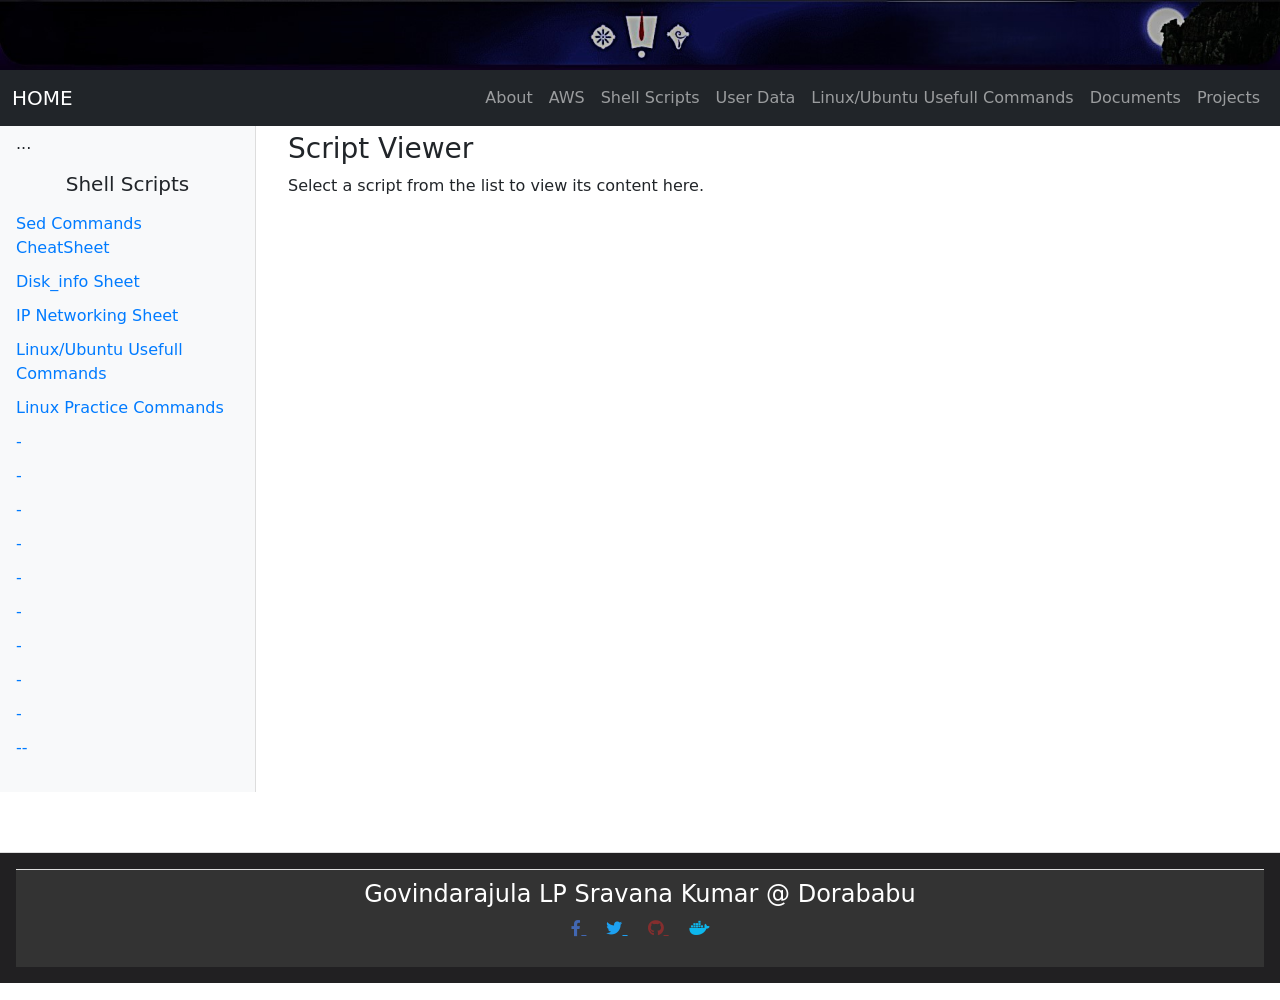
<file: webapp2/Linux_Ubuntu_Usefull_Commands.html>
<!DOCTYPE html>
<html lang="en">

<head>
    <meta charset="UTF-8">
    <meta name="viewport" content="width=device-width, initial-scale=1.0">
    <title>Shell Script Viewer</title>

    <link href="https://cdn.jsdelivr.net/npm/bootstrap@5.3.0-alpha3/dist/css/bootstrap.min.css" rel="stylesheet">
   
    <style>
        body {
            margin: 0;
            padding: 0;
            display: fixed;
            flex-direction: column;
            height: 100vh;
        }
    
        header {
            position: fixed;
            top: 0;
            left: 0;
            width: 100%;
            z-index: 1000;
        }
    
        header img {
            width: 100%;
            height: auto;
            display: block;
        }
    
        nav {
            position: sticky;
            top: 0;
        }
    
        footer {
            position: flex;
            bottom: 0;
            left: 0;
            width: 100%;
            background-color: #f8f9fa;
            border-top: 1px solid #ddd;
            text-align: center;
            padding: 1rem;
            z-index: 1000;
        }
    
        .content {
            flex: 1;
            display: flex;
            margin-top: 100px; /* Space for fixed header */
            margin-bottom: 60px; /* Space for fixed footer */
            overflow-y: auto;
        }
    
        .script-list {
            width: 20%;
            background-color: #f8f9fa;
            border-right: 1px solid #ddd;
            padding: 1rem;
            overflow-y: auto;
        }
    
        .script-list h5 {
            text-align: center;
        }
    
        .script-list ul {
            list-style-type: none;
            padding: 0;
        }
    
        .script-list li {
            margin: 10px 0;
        }
    
        .script-list a {
            text-decoration: none;
            color: #007bff;
            cursor: pointer;
        }
    
        .script-content {
            flex: 1;
            padding: 2rem;
        }
    
        pre {
            background-color: #f8f9fa;
            padding: 1rem;
            border-radius: 5px;
            border: 1px solid #ddd;
        }
    </style>
    


    <link href="https://cdnjs.cloudflare.com/ajax/libs/font-awesome/6.0.0-beta3/css/all.min.css" rel="stylesheet">
</head>

<body>
    <header>
        <img src="ttd2.jpg" alt="Header Image">


        <nav class="navbar navbar-expand-lg navbar-dark bg-dark">
            <div class="container-fluid">
                <a class="navbar-brand" href="index.html">HOME</a>
                <button class="navbar-toggler" type="button" data-bs-toggle="collapse" data-bs-target="#navbarNav"
                    aria-controls="navbarNav" aria-expanded="false" aria-label="Toggle navigation">
                    <span class="navbar-toggler-icon"></span>
                </button>
                <div class="collapse navbar-collapse" id="navbarNav">
                    <ul class="navbar-nav ms-auto">
                        <li class="nav-item"><a class="nav-link" href="About.html" onclick="loadContent('about')">About</a></li>
                        <li class="nav-item"><a class="nav-link" href="aws.html">AWS</a></li>
                        <li class="nav-item"><a class="nav-link" href="Shell Scripts.html">Shell Scripts</a></li>
                        <li class="nav-item"><a class="nav-link" href="User Data Scripts.html">User Data</a></li>
                        <li class="nav-item"><a class="nav-link" href="#package-setup">Linux/Ubuntu Usefull Commands</a></li>
                        <li class="nav-item"><a class="nav-link" href="Documents.html">Documents</a></li>
                        <li class="nav-item"><a class="nav-link" href="Projects.html">Projects</a></li>
                        
                    </ul>
                </div>
            </div>
        </nav>
    </header>

    <!-- Shell Scripts Section -->
    <div class="content">
        <!-- Left Sidebar: Shell Scripts -->
        <div class="script-list">
            <p></p>
            <div><p>...</p></div>
            <h5><p>Shell Scripts</p></h5>
            <ul>

               
                <li><a href="images/aws/linuxsed.jpeg" onclick="loadScript('script1')">Sed Commands CheatSheet</a></li>
                <li><a href="images/aws/linuxdisk.jpeg" onclick="loadScript('script2')">Disk_info Sheet</a></li>
                <li><a href="images/aws/linuxip.jpeg" onclick="loadScript('script3')">IP Networking Sheet</a></li>
                <li><a href="#" onclick="loadScript('script4')">Linux/Ubuntu Usefull Commands</a></li>
                <li><a href="LINUX.docx" onclick="loadScript('script5')">Linux Practice Commands</a></li>
                <li><a href="#" onclick="loadScript('script6')">-</a></li>
                <li><a href="#" onclick="loadScript('script7')">-</a></li>
                <li><a href="#" onclick="loadScript('script8')">-</a></li>
                <li><a href="#" onclick="loadScript('script9')">-</a></li>
                <li><a href="#" onclick="loadScript('script10')">-</a></li>
                <li><a href="#" onclick="loadScript('script11')">-</a></li>
                <li><a href="#" onclick="loadScript('script12')">-</a></li>
                <li><a href="#" onclick="loadScript('script13')">-</a></li>
                <li><a href="#" onclick="loadScript('script14')">-</Script></a></li>
                <li><a href="#" onclick="loadScript('script15')">--</a></li>
            </ul>
        </div>

        <!-- Center Content -->
        <div class="script-content">
            <h3>Script Viewer</h3>
            <div id="script-display">
                <p>Select a script from the list to view its content here.</p>
            </div>
        </div>
    </div>

    <script>
        const scripts = {

            script1: `
<pre><code>

</code></pre>

            `,
            script2: `
<pre><code>

</code></pre>

            `,
            script3: `
<pre><code>

</code></pre>

            `,
         
            script4: `
<pre><code>

# switch to root user form ec2-user:   sudo -i /  sudo su / sudo su -     

# To check the current user:  whoami

# to clear the screen: clear

# To check the current working directory:    pwd

# To list the files and directories:     sudo ls

# To list the files and directories with details:     ls -l

# To list the files and directories with hidden files:      ls -a

# To list the files and directories with details and hidden files:      ls -al

# To change the directory:      cd /path

# To create a directory:        sudo mkdir directoryname (ex: mkdir Dora)

# To create a directory with parent directories:        sudo mkdir -p directoryname

# To create a file:         touch filename (ex: touch Dora.txt)

# To remove a file:         rm filename

# To remove a directory:        rm -r directoryname (ex: rm -r Dora)

# To remove a directory with files:         rm -rf directoryname (ex: rm -rf Dora)

# To copy a file:       cp source destination (ex: cp Dora.txt /tmp)

# To copy a directory:      cp -r source destination (ex: cp -r Dora . /tmp)

# To move a file:        mv source destination (ex: mv Dora.txt /tmp)

# To move a directory:       mv source destination (ex: mv Dora /tmp)

# To view the file content:         cat filename (ex: cat Dora.txt)

# To view the file content with line numbers:       cat -n filename

# To view the file content with line numbers and non-empty lines:       cat -b filename

# To view the file content with line numbers and empty lines:       cat -s filename

# To view the file content with line numbers and tabs:       cat -T filename

# To view the file content with line numbers and end of line:       cat -E filename

# To view the file content with line numbers and show non-printing characters:       cat -v filename

# TO insert content to a file:  cat > filename   ( after enter the comment press ctrl+d to save and exit)

# copy the content from one file to another file:  cp babu.txt dora.txt
 Ex: cp /home/ec2-user/babu.txt /home/ec2-user/dir/dora.txt

# Rename the files/Dir : mv oldname newname
 Ex: mv babu.txt dora.txt
 Ex: mv /home/ec2-user/Babu /home/ec2-user/Dora

# Remove multiple files: rm file1 file2 file3
 Ex: rm babu.txt dora.txt

# Remove all files with a specific extension: rm *.txt
    Ex: rm *.txt
    
    


</code></pre>
            `,

            script5: `
<pre><code>

</code></pre>

            `,

  
             script16:``,

    };

        function loadScript(scriptKey) {
            const scriptDisplay = document.getElementById('script-display');
            if (scripts[scriptKey]) {
                scriptDisplay.innerHTML = `<pre>${scripts[scriptKey]}</pre>`;
            } else {
                scriptDisplay.innerHTML = '<p>Script not found.</p>';
            }
        }
    </script>

    <script src="https://cdn.jsdelivr.net/npm/bootstrap@5.3.0-alpha3/dist/js/bootstrap.bundle.min.js"></script>
</body>
<footer    style="background-color:rgb(33, 32, 34);">



    
    <footer style="background-color: #333; color: #fff; text-align: center; padding: 10px;">
        
        <h4 class="display-4:">Govindarajula LP Sravana Kumar @ Dorababu </h4>
            <div>
            <p>  
            <a href="https://www.facebook.com/glps369" target="_blank" style="color: #4267B2; margin: 0 10px;">
                <i class="fab fa-facebook-f"></i>
            </a>
            <a href="https://twitter.com/glps369" target="_blank" style="color: #1DA1F2; margin: 0 10px;">
                <i class="fab fa-twitter"></i>
            </a>
            <a href="https://github.com/GLPSravanaKumar" target="_blank" style="color: #852e2e; margin: 0 10px;">
                <i class="fab fa-github"></i>
            </a>
            <a href="https://hub.docker.com" target="_blank" style="color: #0db7ed; margin: 0 10px;">
                <i class="fab fa-docker"></i>
            </a>
        </div>
    </footer>
    
  
  
  
  
  </footer>

</html>
</file>
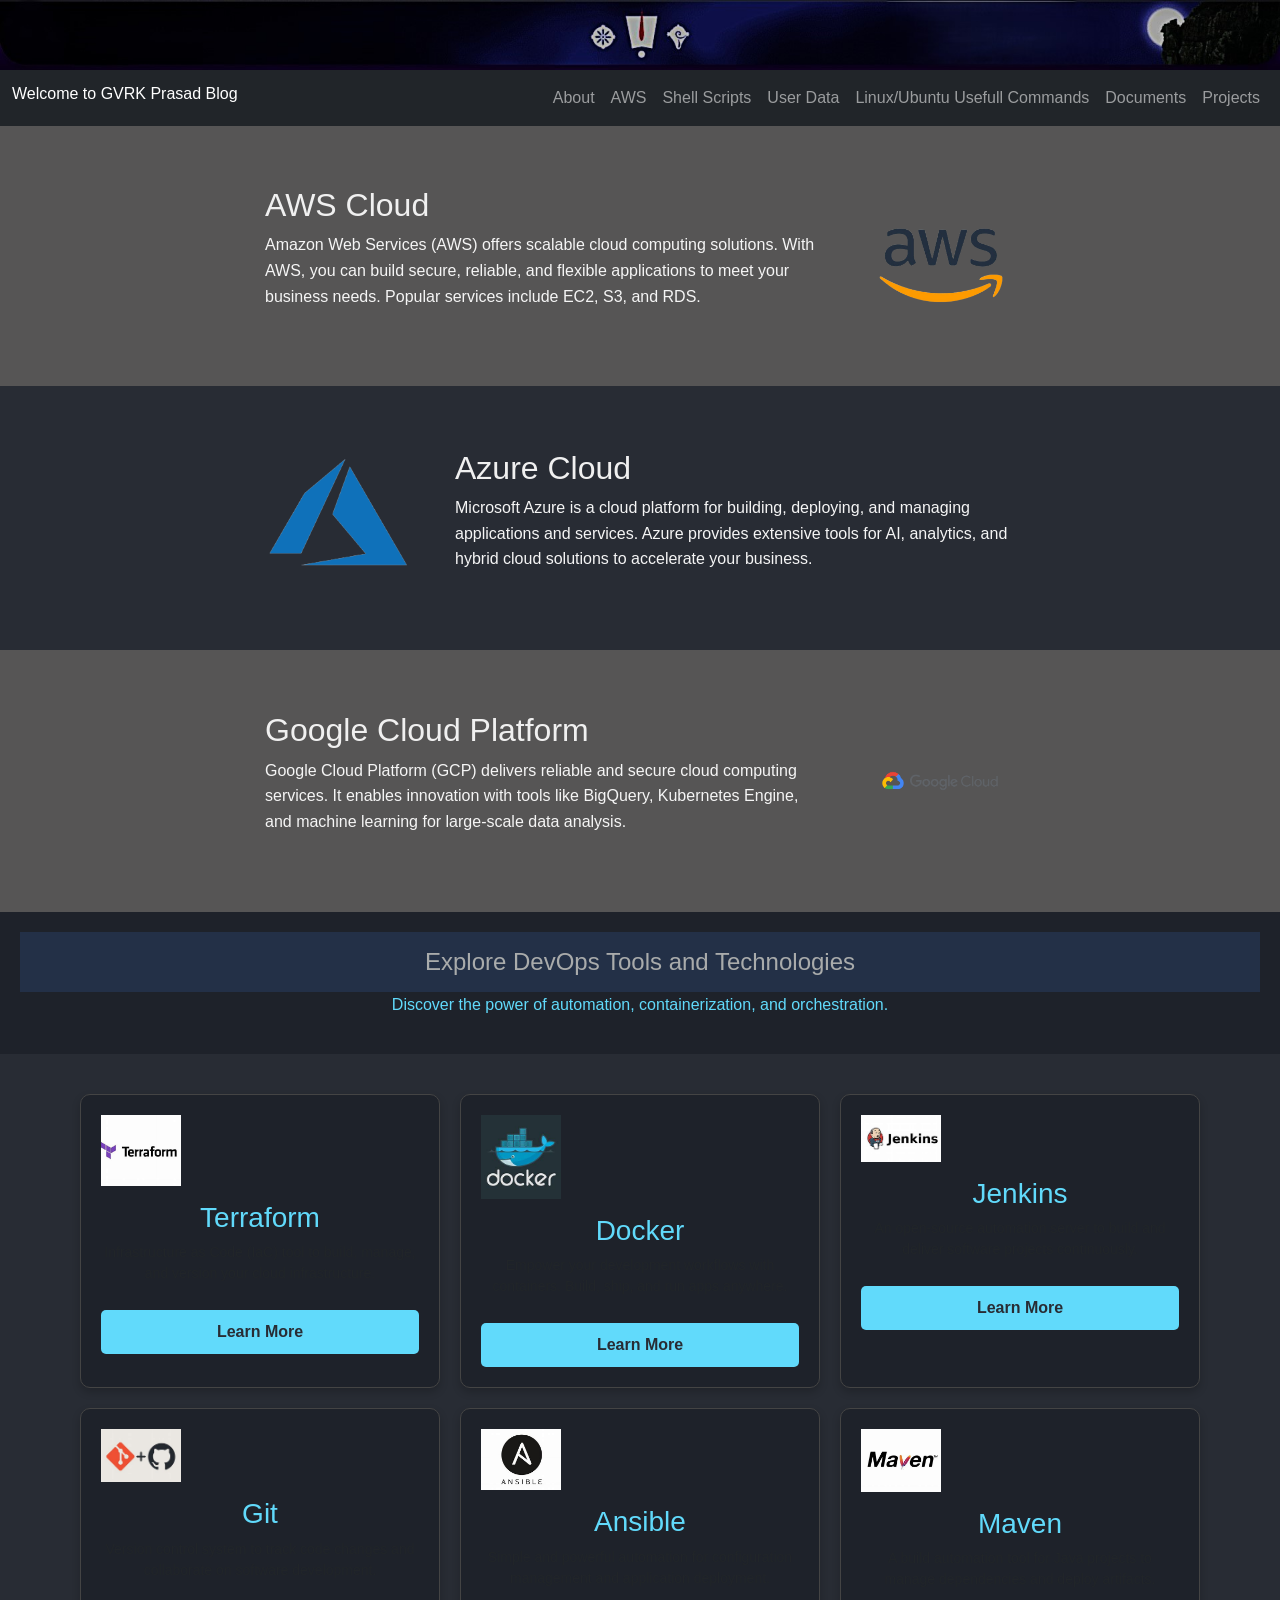
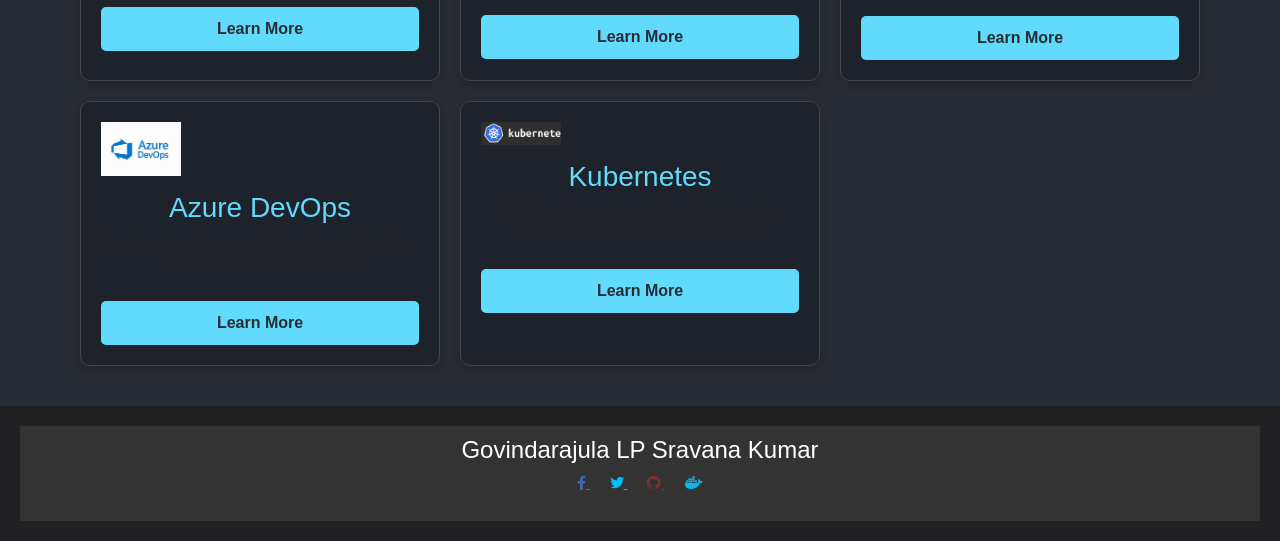
<file: webapp2/Main.html>
<!DOCTYPE html>
<html lang="en">
<head>
    <meta charset="UTF-8">
    <meta name="viewport" content="width=device-width, initial-scale=1.0">
    <title>GVRK Prasad's Cloud Learning Source</title>
    <link rel="icon" href="fev1.jpg" />
    <link href="https://cdn.jsdelivr.net/npm/bootstrap@5.3.0-alpha3/dist/css/bootstrap.min.css" rel="stylesheet">
    <link rel="stylesheet" href="https://cdnjs.cloudflare.com/ajax/libs/font-awesome/6.0.0/css/all.min.css">
    <style>
        body {
            background-color: rgb(59, 58, 57);
        }
        header img {
            width: 100%;
            height: auto;
        }
        .fa {

            font-size: 20px;

            text-decoration: none;
            padding: 1%;


            }

            .fa:hover {
            opacity: 0.7;
            }

            .fa-facebook {

            color: rgb(46, 46, 191);
            margin-left: 45%;

            }

            .fa-twitter {

            color: deepskyblue;

            }



            .fa-youtube {

            color: rgb(84, 14, 14);


            }

            .fa-instagram {

            color: rgb(12, 48, 50);

            }

            .co {
            text-align: left;
            color: black;
            }
        h1 {
            font-size: 1.5rem;
            text-align: center;
            margin-bottom: 0;
            background-color: rgb(35, 48, 71);
            color: rgb(169, 171, 171);
            padding: 1rem;
        }
        #hero {
            
            height: 60vh;
            display: flex;
            align-items: center;
            justify-content: center;
        }
        #hero h2 {
            font-size: 2rem;
        }
        #hero p {
            font-size: 1rem;
        }
        .card h5 {
            font-size: 1rem;
        }
        .card p {
            font-size: 0.875rem;
        }
        footer {
            font-size: 0.875rem;
        }
        @media (max-width: 768px) {
            #hero {
                height: 40vh;
            }
            #hero h2 {
                font-size: 1.5rem;
            }
            #hero p {
                font-size: 0.875rem;
            }
            h1 {
                font-size: 1.2rem;
            }
            .card h5 {
                font-size: 0.9rem;
            }
            .card p {
                font-size: 0.75rem;
            }
            }
            header img {
            width: 100%; /* Makes the image take up the full width of its container */
            height: auto; /* Maintains the aspect ratio */
            display: block; /* Prevents unexpected spacing below the image */
            }
            #hero .img-fluid {
            max-height: 80px;
            filter: grayscale(50%);
            transition: filter 0.3s ease;
            }
            #hero .img-fluid:hover {
                filter: grayscale(0%);
            }
            #hero h2, #hero p {
                text-shadow: 2px 2px 5px rgba(0, 0, 0, 0.7);
            }
            body {
            font-family: Arial, sans-serif;
            background-color: #565555;
            color: #fff;
            margin: 0;
            padding: 0;
        }

        .section {
            display: flex;
            align-items: center;
            justify-content: center;
            padding: 40px;
            border-bottom: 1px solid #565555;
        }

        .section:nth-child(even) {
            flex-direction: row-reverse;
            background-color: #565555;
        }

        .section img {
            width: 150px;
            height: auto;
            margin: 20px;
        }

        .content {
            max-width: 600px;
            padding: 20px;
        }

        h2 {
            color: #f0f0f0;
        }

        p {
            line-height: 1.6;
        }
        body {
            font-family: Arial, sans-serif;
            background-color: #282c34;
            color: #f5f5f5;
            margin: 0;
            padding: 0;
        }

        .header {
            text-align: center;
            padding: 20px;
            background-color: #1e222a;
            color: #61dafb;
        }

        .header h1 {
            margin: 0;
        }

        .grid-container {
            display: grid;
            grid-template-columns: repeat(auto-fit, minmax(300px, 1fr));
            gap: 20px;
            padding: 40px;
            max-width: 1200px;
            margin: 0 auto;
        }

        .card {
            background-color: #1e222a;
            border: 1px solid #444;
            border-radius: 10px;
            padding: 20px;
            text-align: center;
            box-shadow: 0 4px 8px rgba(0, 0, 0, 0.2);
            transition: transform 0.3s, box-shadow 0.3s;
        }

        .card:hover {
            transform: translateY(-5px);
            box-shadow: 0 8px 16px rgba(0, 0, 0, 0.4);
        }

        .card img {
            width: 80px;
            height: auto;
            margin-bottom: 15px;
        }

        .card h3 {
            color: #61dafb;
        }

        .card p {
            font-size: 14px;
            line-height: 1.5;
        }

        .card a {
            display: inline-block;
            margin-top: 10px;
            padding: 10px 15px;
            background-color: #61dafb;
            color: #282c34;
            text-decoration: none;
            border-radius: 5px;
            font-weight: bold;
            transition: background-color 0.3s;
        }

        .card a:hover {
            background-color: #21a1f1;
        }

        footer {
            text-align: center;
            padding: 20px;
            background-color: #1e222a;
            color: #aaa;
        }


    </style>
    <link href="https://cdnjs.cloudflare.com/ajax/libs/font-awesome/6.0.0-beta3/css/all.min.css" rel="stylesheet">

</head>
<body>
    <header>
        <img src="ttd2.jpg" alt="Header Image">
        <nav class="navbar navbar-expand-lg navbar-dark bg-dark">
            <div class="container-fluid">
                <a class="navbar-brand" href="Index.html"><h6>Welcome to GVRK Prasad Blog</h6></a>
                <button class="navbar-toggler" type="button" data-bs-toggle="collapse" data-bs-target="#navbarNav" aria-controls="navbarNav" aria-expanded="false" aria-label="Toggle navigation">
                    <span class="navbar-toggler-icon"></span>
                </button>
                <div class="collapse navbar-collapse" id="navbarNav">
                    <ul class="navbar-nav ms-auto">
                        <li class="nav-item"><a class="nav-link" href="About.html" onclick="loadContent('about')">About</a></li>
                        <li class="nav-item"><a class="nav-link" href="aws.html">AWS</a></li>
                        <li class="nav-item"><a class="nav-link" href="Shell Scripts.html">Shell Scripts</a></li>
                        <li class="nav-item"><a class="nav-link" href="User Data Scripts.html">User Data</a></li>
                        <li class="nav-item"><a class="nav-link" href="#package-setup">Linux/Ubuntu Usefull Commands</a></li>
                        <li class="nav-item"><a class="nav-link" href="Documents.html">Documents</a></li>
                        <li class="nav-item"><a class="nav-link" href="Projects.html">Projects</a></li>
                       
                    </ul>
                </div>
            </div>
        </nav>
    </header>

    

    <div class="section">
        <a href="aws.html"><img src="aws.png" alt="AWS Logo"></a>
        <div class="content">
            <h2>AWS Cloud</h2>
            <p>Amazon Web Services (AWS) offers scalable cloud computing solutions. With AWS, you can build secure, reliable, and flexible applications to meet your business needs. Popular services include EC2, S3, and RDS.</p>
        </div>
    </div>

    <div class="section">
        <img src="azure.png" alt="Azure Logo">
        <div class="content">
            <h2>Azure Cloud</h2>
            <p>Microsoft Azure is a cloud platform for building, deploying, and managing applications and services. Azure provides extensive tools for AI, analytics, and hybrid cloud solutions to accelerate your business.</p>
        </div>
    </div>

    <div class="section">
        <img src="gcp.png" alt="Google Cloud Logo">
        <div class="content">
            <h2>Google Cloud Platform</h2>
            <p>Google Cloud Platform (GCP) delivers reliable and secure cloud computing services. It enables innovation with tools like BigQuery, Kubernetes Engine, and machine learning for large-scale data analysis.</p>
        </div>
    </div>
    <div class="header">
        <h1>Explore DevOps Tools and Technologies</h1>
        <p>Discover the power of automation, containerization, and orchestration.</p>
    </div>

    <div class="grid-container">
        <!-- Terraform -->
        <div class="card">
            <img src="TF.jpg" alt="Terraform">
            <h3>Terraform</h3>
            <p>Infrastructure as Code (IaC) tool to build, manage, and version your cloud infrastructure.</p>
            <a href="https://www.terraform.io/">Learn More</a>
        </div>

        <!-- Docker -->
        <div class="card">
            <img src="Docker.jpg" alt="Docker">
            <h3>Docker</h3>
            <p>Empower your development workflows with containers. Build, ship, and run apps anywhere.</p>
            <a href="https://www.docker.com/">Learn More</a>
        </div>

        <!-- Jenkins -->
        <div class="card">
            <img src="jenkins.jpg" alt="Jenkins">
            <h3>Jenkins</h3>
            <p>An open-source automation server to build and deliver software projects continuously.</p>
            <a href="https://www.jenkins.io/">Learn More</a>
        </div>

        <!-- Git -->
        <div class="card">
            <img src="git.jpg" alt="Git">
            <h3>Git</h3>
            <p>Version control system to track code changes and collaborate on software development.</p>
            <a href="https://git-scm.com/">Learn More</a>
        </div>

        <!-- Ansible -->
        <div class="card">
            <img src="ansible.jpg" alt="Ansible">
            <h3>Ansible</h3>
            <p>Simple and powerful automation for configuration management and application deployment.</p>
            <a href="https://www.ansible.com/">Learn More</a>
        </div>

        <!-- Maven -->
        <div class="card">
            <img src="maven.jpg" alt="Maven">
            <h3>Maven</h3>
            <p>A build automation tool for Java projects to manage dependencies and deploy artifacts.</p>
            <a href="https://maven.apache.org/">Learn More</a>
        </div>

        <!-- Azure DevOps -->
        <div class="card">
            <img src="azure_devops.jpg" alt="Azure DevOps">
            <h3>Azure DevOps</h3>
            <p>A suite of development tools for planning, building, and managing DevOps projects.</p>
            <a href="https://azure.microsoft.com/en-us/services/devops/">Learn More</a>
        </div>

        <!-- Kubernetes -->
        <div class="card">
            <img src="kubernetes.jpg" alt="Kubernetes">
            <h3>Kubernetes</h3>
            <p>Orchestrate containerized applications with powerful, production-ready automation.</p>
            <a href="https://kubernetes.io/">Learn More</a>
        </div>
    </div>


    
    

    <script>
        // Smooth Scrolling
        document.querySelectorAll('a[href^="#"]').forEach(anchor => {
            anchor.addEventListener('click', function (e) {
                e.preventDefault();
                document.querySelector(this.getAttribute('href')).scrollIntoView({
                    behavior: 'smooth'
                });
            });
        });
    </script>
    <script src="https://cdn.jsdelivr.net/npm/bootstrap@5.3.0-alpha3/dist/js/bootstrap.bundle.min.js"></script>
    <script src="https://cdn.jsdelivr.net/npm/bootstrap@5.3.2/dist/js/bootstrap.bundle.min.js"
    integrity="sha384-C6RzsynM9kWDrMNeT87bh95OGNyZPhcTNXj1NW7RuBCsyN/o0jlpcV8Qyq46cDfL"
    crossorigin="anonymous"></script>

</body>
<footer    style="background-color:rgb(33, 32, 34);">



    
    <footer style="background-color: #333; color: #fff; text-align: center; padding: 10px;">
        
        <h4 class="display-4:">Govindarajula LP Sravana Kumar </h4>
            <div>
            <p>  
            <a href="https://www.facebook.com/glps369" target="_blank" style="color: #4267B2; margin: 0 10px;">
                <i class="fab fa-facebook-f"></i>
            </a>
            <a href="https://twitter.com/glps369" target="_blank" style="color: #1DA1F2; margin: 0 10px;">
                <i class="fab fa-twitter"></i>
            </a>
            <a href="https://github.com/GLPSravanaKumar" target="_blank" style="color: #852e2e; margin: 0 10px;">
                <i class="fab fa-github"></i>
            </a>
            <a href="https://hub.docker.com" target="_blank" style="color: #0db7ed; margin: 0 10px;">
                <i class="fab fa-docker"></i>
            </a>
        </div>
    </footer>
    
  
  
  
  
  </footer>
</html>
</file>
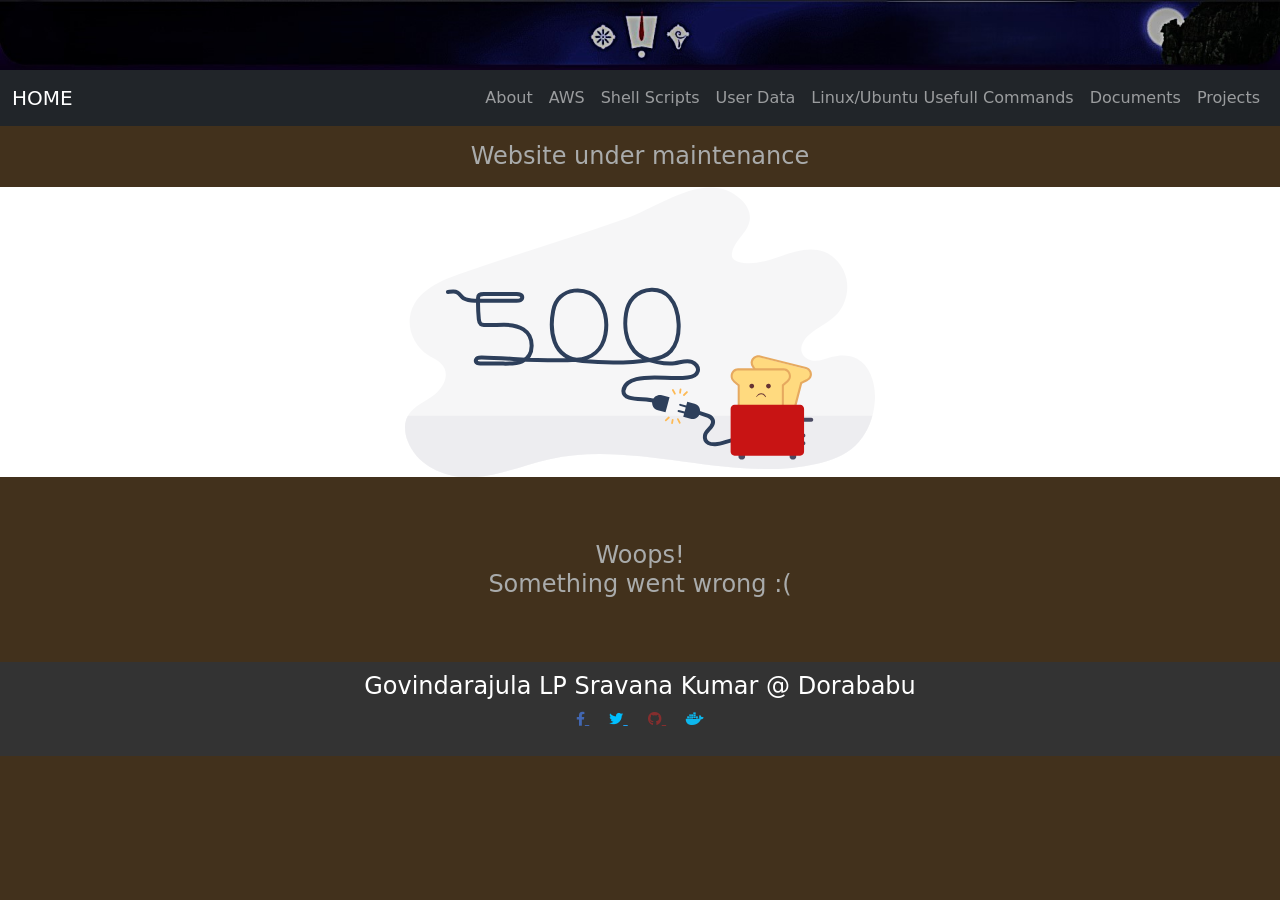
<file: webapp2/Projects.html>
<!DOCTYPE html>
<html lang="en">
<head>
    <meta charset="UTF-8">
    <meta name="viewport" content="width=device-width, initial-scale=1.0">
    <title>GVRK Prasad's Cloud Learning Source</title>
    <link rel="icon" href="fev1.jpg" />
    <link href="https://cdn.jsdelivr.net/npm/bootstrap@5.3.0-alpha3/dist/css/bootstrap.min.css" rel="stylesheet">
    <link rel="stylesheet" href="https://cdnjs.cloudflare.com/ajax/libs/font-awesome/6.0.0/css/all.min.css">
    <style>
        body {
            background-color: rgb(66, 49, 28);
        }
        header img {
            width: 100%;
            height: auto;
        }
        .fa {

font-size: 20px;

text-decoration: none;
padding: 1%;


}

.fa:hover {
opacity: 0.7;
}

.fa-facebook {

color: rgb(46, 46, 191);
margin-left: 45%;

}

.fa-twitter {

color: deepskyblue;

}



.fa-youtube {

color: rgb(84, 14, 14);


}

.fa-instagram {

color: rgb(12, 48, 50);

}

.co {
text-align: left;
color: black;
}
        h1 {
            font-size: 1.5rem;
            text-align: center;
            margin-bottom: 0;
            background-color: rgb(66, 49, 28);
            color: rgb(169, 171, 171);
            padding: 1rem;
        }
        #hero {
            background: url('https://via.placeholder.com/1200x400') no-repeat center center/cover;
            height: 60vh;
            display: flex;
            align-items: center;
            justify-content: center;
        }
        #hero h2 {
            font-size: 2rem;
        }
        #hero p {
            font-size: 1rem;
        }
        .card h5 {
            font-size: 1rem;
        }
        .card p {
            font-size: 0.875rem;
        }
        footer {
            font-size: 0.875rem;
        }
        @media (max-width: 768px) {
            #hero {
                height: 40vh;
            }
            #hero h2 {
                font-size: 1.5rem;
            }
            #hero p {
                font-size: 0.875rem;
            }
            h1 {
                font-size: 1.2rem;
            }
            .card h5 {
                font-size: 0.9rem;
            }
            .card p {
                font-size: 0.75rem;
            }
        }
        header img {
        width: 100%; /* Makes the image take up the full width of its container */
        height: auto; /* Maintains the aspect ratio */
        display: block; /* Prevents unexpected spacing below the image */
    }
    #hero .img-fluid {
    max-height: 80px;
    filter: grayscale(50%);
    transition: filter 0.3s ease;
}
#hero .img-fluid:hover {
    filter: grayscale(0%);
}
#hero h2, #hero p {
    text-shadow: 2px 2px 5px rgba(0, 0, 0, 0.7);
}


    </style>
    <link href="https://cdnjs.cloudflare.com/ajax/libs/font-awesome/6.0.0-beta3/css/all.min.css" rel="stylesheet">

</head>
<body>
    <header>
        <img src="ttd2.jpg" alt="Header Image">
        <nav class="navbar navbar-expand-lg navbar-dark bg-dark">
            <div class="container-fluid">
                <a class="navbar-brand" href="index.html">HOME</a>
                <button class="navbar-toggler" type="button" data-bs-toggle="collapse" data-bs-target="#navbarNav" aria-controls="navbarNav" aria-expanded="false" aria-label="Toggle navigation">
                    <span class="navbar-toggler-icon"></span>
                </button>
                <div class="collapse navbar-collapse" id="navbarNav">
                    <ul class="navbar-nav ms-auto">
                        <li class="nav-item"><a class="nav-link" href="About.html" onclick="loadContent('about')">About</a></li>
                        <li class="nav-item"><a class="nav-link" href="aws.html">AWS</a></li>
                        <li class="nav-item"><a class="nav-link" href="Shell Scripts.html">Shell Scripts</a></li>
                        <li class="nav-item"><a class="nav-link" href="User Data Scripts.html">User Data</a></li>
                        <li class="nav-item"><a class="nav-link" href="Linux_Ubuntu_Usefull_Commands.html">Linux/Ubuntu Usefull Commands</a></li>
                        <li class="nav-item"><a class="nav-link" href="Documents.html">Documents</a></li>
                        <li class="nav-item"><a class="nav-link" href="Projects.html">Projects</a></li>
                       
                    </ul>
                </div>
            </div>
        </nav>
    </header>
    <h1>Website under maintenance</h1>
    <div class="main-error-page">
        <svg xmlns="http://www.w3.org/2000/svg" xmlns:xlink="http://www.w3.org/1999/xlink" width="auto" height="290" viewBox="0 0 470 290"> 
         <defs>
          <path id="prefix__a" d="M221.677 31.582c-55.54 19.895-112.156 36.51-167.848 55.993C33.02 94.854 8.92 106.19 5.062 129.52c-2.513 15.198 5.634 31.108 17.898 38.96 5.99 3.835 13.34 6.531 16.472 13.261 4.87 10.459-3.88 22.449-13.113 28.531-9.236 6.083-20.5 10.905-24.704 21.695-1.121 2.876-1.61 5.944-1.615 9.05v.082c.006 4.547 1.05 9.169 2.674 13.386 10.06 26.125 39.391 37.567 65.477 36.17 26.086-1.398 50.827-12.414 76.417-18.085 43.668-9.678 88.389-3.63 133.098 2.418 45.256 6.122 90.501 12.244 134.63 2.054 13.65-3.153 27.4-8.086 37.944-17.999 11.883-11.174 18.63-28.03 19.648-45.048.069-1.15.106-2.31.112-3.477v-.557c-.067-15.128-5.551-31.08-17.856-37.794-7.833-4.274-17.195-4.1-25.7-1.775-5.43 1.485-10.766 3.811-16.368 3.85-5.601.04-11.763-3-13.386-8.812-1.707-6.11 2.182-12.416 6.642-16.586 9.073-8.477 21.203-12.714 29.44-22.137 7.927-9.07 11.265-22.586 8.575-34.734-2.692-12.149-11.326-22.552-22.189-26.73-14.224-5.471-29.105-.465-44.051 4.542-14.139 4.736-28.34 9.474-42.1 5.336-2.1-.63-4.312-1.606-5.418-3.643-1.08-1.989-.835-4.511-.214-6.719 3.468-12.355 16.938-20.22 17.528-33.12.322-7.01-3.504-13.572-8.325-18.26C327.188 4.247 316.599.782 305.483.782c-28.103 0-59.605 22.132-83.806 30.8z"></path>
          <path id="prefix__c" d="M39.89.625c-2.162 6.638-7.77 12.79-13.571 16.612-9.236 6.082-20.5 10.904-24.704 21.694C.494 41.807.005 44.875 0 47.98v.082c.006 4.547 1.05 9.17 2.674 13.386 10.06 26.126 39.391 37.568 65.477 36.17 26.086-1.397 50.827-12.414 76.417-18.085 43.668-9.678 88.389-3.629 133.098 2.419 45.256 6.122 90.501 12.244 134.63 2.054 13.65-3.154 27.4-8.086 37.944-18 11.883-11.174 18.63-28.03 19.648-45.048.069-1.15.106-2.31.112-3.477v-.557c-.025-5.484-.761-11.079-2.277-16.3H39.89z"></path>
          <path id="prefix__e" d="M.99 2.778v5.157c0 1.457 1.467 2.638 3.277 2.638s3.278-1.181 3.278-2.638V2.778c0-1.457-1.467-2.637-3.278-2.637C2.457.141.99 1.321.99 2.778z"></path>
          <path id="prefix__g" d="M.577 2.778v5.157c0 1.457 1.468 2.638 3.279 2.638 1.81 0 3.278-1.181 3.278-2.638V2.778c0-1.457-1.468-2.637-3.278-2.637S.576 1.321.576 2.778z"></path>
          <path id="prefix__i" d="M.39 2.037c0 1.08.88 1.956 1.966 1.956 1.087 0 1.968-.877 1.968-1.956 0-1.08-.88-1.956-1.968-1.956C1.27.081.39.957.39 2.037z"></path>
          <path id="prefix__k" d="M.39 2.466c0 1.08.88 1.956 1.966 1.956 1.087 0 1.968-.875 1.968-1.956 0-1.079-.88-1.954-1.968-1.954C1.27.512.39 1.387.39 2.466z"></path>
          <path id="prefix__m" d="M1.963.022C.893.022.026.898.026 1.977c0 1.08.867 1.956 1.937 1.956H16.45c1.068 0 1.935-.876 1.935-1.956 0-1.079-.867-1.955-1.935-1.955H1.963z"></path>
          <path id="prefix__o" d="M5.214 5.34c-.85 3.38 1.072 5.145 5.14 11.15L.464 55.893l44.419 11.492 9.888-39.401c6.384-3.286 8.919-3.909 9.77-7.295.793-3.159-1.093-6.383-4.206-7.189L12.294 1.071c-.48-.125-.962-.185-1.437-.185-2.598 0-4.972 1.783-5.643 4.453z"></path>
          <path id="prefix__q" d="M5 6.465c-1.055 4.052 1.213 6.332 4.666 11.2l-9.2 35.38 2.075.52 9.442-36.306c-3.886-5.53-5.717-7.165-4.909-10.276.758-2.91 3.791-4.675 6.762-3.933l45.868 11.453c2.971.742 4.772 3.714 4.015 6.624-.81 3.118-3.222 3.687-9.328 6.72L44.95 64.154l2.076.518 9.2-35.38c5.404-2.654 8.514-3.59 9.57-7.646 1.047-4.032-1.447-8.15-5.563-9.177L14.365 1.016c-.635-.159-1.273-.234-1.9-.234-3.44 0-6.58 2.274-7.465 5.683z"></path>
          <path id="prefix__s" d="M5.916.737C2.89.737.428 3.265.428 6.37c0 3.326 2.16 4.498 7.25 9.07v32.236h43.2V15.44c5.077-4.56 7.25-5.74 7.25-9.07 0-3.105-2.462-5.633-5.488-5.633H5.916z"></path>
          <path id="prefix__u" d="M7.721.63C3.638.63.314 4.073.314 8.3c0 4.249 2.667 5.935 7.065 9.878v30.697h2.058V17.21C4.476 12.72 2.375 11.562 2.375 8.3c0-3.05 2.398-5.535 5.346-5.535h45.511c2.949 0 5.347 2.484 5.347 5.534 0 3.269-2.108 4.422-7.062 8.911v31.665h2.06V18.178c4.389-3.939 7.061-5.626 7.061-9.879 0-4.227-3.32-7.668-7.406-7.668H7.722z"></path>
          <path id="prefix__w" d="M4.278.171C2.09.171.314 1.931.314 4.097v43c0 2.168 1.776 3.926 3.964 3.926H69.79c2.187 0 3.963-1.758 3.963-3.926v-43C73.753 1.93 71.977.17 69.79.17H4.278z"></path>
          <path id="prefix__y" d="M.102 2.593C-.017 3.898.95 5.053 2.26 5.177c1.308.122 2.469-.835 2.591-2.138C4.97 1.735 4.007.58 2.696.456 2.62.448 2.544.445 2.47.445 1.253.445.217 1.367.102 2.593z"></path>
          <path id="prefix__A" d="M.007 2.613c-.119 1.303.844 2.459 2.155 2.582 1.311.122 2.472-.834 2.593-2.138.12-1.304-.843-2.46-2.154-2.582-.077-.009-.153-.011-.227-.011-1.216 0-2.253.92-2.367 2.149z"></path>
          <path id="prefix__C" d="M.79 3.73c-.144.275.15.627.337.37C3.783.462 7.604.373 9.772 4.237c.244.43.852-.108.639-.557C9.353 1.496 7.533.36 5.676.36 3.852.36 1.994 1.456.79 3.73z"></path>
          <path id="prefix__E" d="M8.699 4.235L2.878 2.667c-.528-.144-1.074.182-1.219.725-.143.547.167 1.102.693 1.243l5.821 1.572-1.076 4.048-5.821-1.572c-.528-.141-1.073.183-1.217.729-.145.544.164 1.1.692 1.24l5.822 1.573-.9 3.377 7.313 1.973c4.037 1.088 8.21-1.407 9.32-5.573.753-2.832-.102-5.71-1.996-7.605-.893-.891-2.014-1.564-3.307-1.914L9.69.511 8.7 4.235z"></path>
          <path id="prefix__G" d="M1.203 6.693c-1.123 4.183 1.356 8.479 5.536 9.596l7.57 2.024 1.534-5.714 2.531-9.428-7.569-2.025C10.128.966 9.445.88 8.775.88c-3.462 0-6.632 2.31-7.572 5.814z"></path>
        </defs>
        <g fill="none" fill-rule="evenodd">
          <path fill="#FFF" d="M0 0H1366V800H0z" transform="translate(-448 -158)"></path>
          <g>
            <g transform="translate(-448 -158) translate(448 157) translate(0 .61)">
              <mask id="prefix__b" fill="#fff">
                <use xlink:href="#prefix__a"></use>
              </mask>
              <path fill="#F6F6F7" d="M-5.995 296.763L475.995 296.763 475.995 -5.213 -5.995 -5.213z" mask="url(#prefix__b)"></path>
            </g>
            <g transform="translate(-448 -158) translate(448 157) translate(0 193.645)">
              <mask id="prefix__d" fill="#fff">
                <use xlink:href="#prefix__c"></use>
              </mask>
              <path fill="#EDEDF0" d="M-20.194 115.101L487.354 115.101 487.354 36.101 -20.194 36.101z" mask="url(#prefix__d)"></path>
            </g>
            <path class="fio-500" stroke="#2D3F5B" stroke-linecap="round" stroke-width="4" d="M42.92 106.015c1.69-.15 3.386-.39 5.08-.454 1.496-.056 3.045.109 4.354.832 2.559 1.415 3.61 4.459 6.173 5.892 3.477 1.945 7.237 2.323 11.14 2.395 4.592.085 9.185.091 13.777.069 9.192-.045 18.386-.2 27.579.004 1.455.032 2.97.052 4.292-.562 2.606-1.208 2.6-4.556-.086-5.63-1.088-.434-2.291-.441-3.463-.441l-32.929-.022c-2.27-.001-5.629.548-5.724 3.443-.215 6.553.078 15.199.713 21.722.17 1.76.492 3.722 1.92 4.769.896.657 2.057.81 3.166.904 6.696.573 13.43-.22 20.15-.185 6.721.034 13.7.992 19.326 4.657 10.875 7.087 11.581 26.256-1.336 31.914-6.591 2.887-14.242 2.35-21.267 2.257-7.79-.103-12.714.024-20.504-.132-1.647-.034-3.648-.288-4.304-1.797-.574-1.324.355-2.913 1.64-3.573 1.285-.663 2.802-.642 4.248-.603 32.437.865 62.03 4.399 94.49 2.362 15.62-.979 26.11-9.971 29.058-25.472 2.41-12.67-.035-28.363-10.01-37.409-1.853-1.68-3.952-3.08-6.24-4.098-9.326-4.147-21.037-3.107-28.714 3.924-3.952 3.619-6.283 8.75-7.291 14.006-1.948 10.149-2.077 21.397 1.549 31.197 4.503 12.17 15.295 17.937 27.852 19.106 22.936 2.138 46.167 2.247 68.908-1.419 6.817-1.1 14.77-3.416 19.496-8.795 11.362-12.935 9.584-40.905-1.435-53.582-9.245-10.635-26.641-9.576-36.17.345-4.034 4.198-6.308 9.85-7.244 15.591-2.07 12.71-.474 27.655 8.267 37.863 5.498 6.42 14.934 9.316 22.9 11.018 5.7 1.217 11.59 1.935 17.404 1.17 5.668-.749 11.264-3.322 17.003-1.433 3.896 1.282 7.194 5.378 6.09 9.328-1.146 4.102-6.015 5.773-10.238 6.335-17.139 2.28-34.126-2.651-51.125 1.61-3.002.753-5.983 1.835-8.431 3.728-2.449 1.894-4.32 4.697-4.543 7.785-.835 11.582 23.435 6.912 30.629 10.509" transform="translate(-448 -158) translate(448 157)"></path>
            <g transform="translate(-448 -158) translate(448 157) translate(389.862 231.813)">
              <mask id="prefix__n" fill="#fff">
                <use xlink:href="#prefix__m"></use>
              </mask>
              <path class="fio" fill="#4B4B62" d="M-5.969 9.929L24.38 9.929 24.38 -5.973 -5.969 -5.973z" mask="url(#prefix__n)"></path>
            </g>
    
            <path class="fio" stroke="#2D3F5B" stroke-linecap="round" stroke-width="4" d="M332.999 253.51c-7.766-.244-14.938 4.491-22.688 4.744-2.34.077-4.8.01-6.847-1.128-2.662-1.483-3.966-4.531-3.511-7.501.564-3.683 3.808-5.906 6.02-8.612 3.643-4.453 2.47-9.05-2.76-11.169-5.66-2.293-11.803-3.685-17.833-4.585" transform="translate(-448 -158) translate(448 157)"></path>
    
            <g class="full-torradeira">
              <g transform="translate(-448 -158) translate(448 157) translate(332.51 262.987)">
                <mask id="prefix__f" fill="#fff">
                  <use xlink:href="#prefix__e"></use>
                </mask>
                <path fill="#4B4B62" d="M-5.006 16.566L13.541 16.566 13.541 -5.855 -5.006 -5.855z" mask="url(#prefix__f)"></path>
              </g>
              <g transform="translate(-448 -158) translate(448 157) translate(384.066 262.987)">
                <mask id="prefix__h" fill="#fff">
                  <use xlink:href="#prefix__g"></use>
                </mask>
                <path fill="#4B4B62" d="M-5.418 16.566L13.129 16.566 13.129 -5.855 -5.418 -5.855z" mask="url(#prefix__h)"></path>
              </g>
              <g transform="translate(-448 -158) translate(448 157) translate(396.056 247.4)">
                <mask id="prefix__j" fill="#fff">
                  <use xlink:href="#prefix__i"></use>
                </mask>
                <path fill="#4B4B62" d="M-5.605 9.989L10.318 9.989 10.318 -5.913 -5.605 -5.913z" mask="url(#prefix__j)"></path>
              </g>
              <g transform="translate(-448 -158) translate(448 157) translate(396.056 254.793)">
                <mask id="prefix__l" fill="#fff">
                  <use xlink:href="#prefix__k"></use>
                </mask>
                <path fill="#4B4B62" d="M-5.605 10.418L10.318 10.418 10.318 -5.483 -5.605 -5.483z" mask="url(#prefix__l)"></path>
              </g>
    
              <g class="pao-atras">
                <g transform="translate(-448 -158) translate(448 157) translate(340.903 169.665)">
                  <mask id="prefix__p" fill="#fff">
                    <use xlink:href="#prefix__o"></use>
                  </mask>
                  <path fill="#FFDA7F" d="M-5.53 73.379L70.718 73.379 70.718 -5.109 -5.53 -5.109z" mask="url(#prefix__p)"></path>
                </g>
                <g transform="translate(-448 -158) translate(448 157) translate(340.903 168.466)">
                  <mask id="prefix__r" fill="#fff">
                    <use xlink:href="#prefix__q"></use>
                  </mask>
                  <path fill="#E6A95F" d="M-5.53 70.667L72.03 70.667 72.03 -5.213 -5.53 -5.213z" mask="url(#prefix__r)"></path>
                </g>
              </g>
    
              <g class="pao-frente">
                <g transform="translate(-448 -158) translate(448 157) translate(326.515 182.854)">
                  <mask id="prefix__t" fill="#fff">
                    <use xlink:href="#prefix__s"></use>
                  </mask>
                  <path fill="#FFDA7F" d="M-5.568 53.67L64.123 53.67 64.123 -5.259 -5.568 -5.259z" mask="url(#prefix__t)"></path>
                </g>
                <g transform="translate(-448 -158) translate(448 157) translate(325.316 181.655)">
                  <mask id="prefix__v" fill="#fff">
                    <use xlink:href="#prefix__u"></use>
                  </mask>
                  <path fill="#E6A95F" d="M-5.68 54.87L66.634 54.87 66.634 -5.363 -5.68 -5.363z" mask="url(#prefix__v)"></path>
                </g>
    
                <g transform="translate(-448 -158) translate(448 157) translate(344.301 197.242)">
                  <mask id="prefix__z" fill="#fff">
                    <use xlink:href="#prefix__y"></use>
                  </mask>
                  <path class="olho-esq" fill="#633" d="M-4.153 -6.995L12.298 -3.797 9.107 12.627 -7.346 9.429z" mask="url(#prefix__z)"></path>
                </g>
                <g transform="translate(-448 -158) translate(448 157) translate(361.087 197.242)">
                  <mask id="prefix__B" fill="#fff">
                    <use xlink:href="#prefix__A"></use>
                  </mask>
                  <path class="olho-dir" fill="#633" d="M-4.248 -6.976L12.203 -3.778 9.011 12.645 -7.441 9.448z" mask="url(#prefix__B)"></path>
                </g>
                <g transform="translate(-448 -158) translate(448 157) translate(350.495 206.834)">
                  <mask id="prefix__D" fill="#fff">
                    <use xlink:href="#prefix__C"></use>
                  </mask>
                  <path class="boca" fill="#633" d="M-3.14 -7.546L17.993 -3.438 14.8 12.985 -6.333 8.878z" mask="url(#prefix__D)"></path>
                </g>
              </g>
              <g class="torradeira" transform="translate(-448 -158) translate(448 157) translate(325.316 218.624)">
                <mask id="prefix__x" fill="#fff">
                  <use xlink:href="#prefix__w"></use>
                </mask>
                <path fill="#C81414" d="M-5.68 57.017L79.748 57.017 79.748 -5.823 -5.68 -5.823z" mask="url(#prefix__x)"></path>
              </g>
            </g>
            <g class="raios" stroke="#fdba55" stroke-linecap="round" stroke-width="1.8">
              <path d="M18.393 5.769L21.35 2.82M9.304 4.452L7.306.783M14.502 3.516L14.981.207M3.272 28.271L.229 31.133M12.317 29.853L14.208 33.577M7.095 30.637L6.52 33.93" transform="translate(-448 -158) translate(448 157) translate(260.571 203.237)"></path>
            </g>
            <g transform="translate(-448 -158) translate(448 157) translate(272.561 215.226)">
              <mask id="prefix__F" fill="#fff">
                <use xlink:href="#prefix__E"></use>
              </mask>
              <path class="tomada" fill="#2D3F5B" d="M10.383 -14.007L34.351 9.962 12.875 31.438 -11.095 7.469z" mask="url(#prefix__F)"></path>
            </g>
            <g transform="translate(-448 -158) translate(448 157) translate(246.184 208.033)">
              <mask id="prefix__H" fill="#fff">
                <use xlink:href="#prefix__G"></use>
              </mask>
              <path class="tomada" fill="#2D3F5B" d="M10.807 -12.875L32.391 8.709 10.793 30.309 -10.793 8.724z" mask="url(#prefix__H)"></path>
            </g>
          </g>
        </g>
        </svg>  
    </br>
    </br>
    </br>
      <h1>
        Woops! <br>Something went wrong :(
      </h1>
      
    
    </br>
    </br>
</body>
<script src="https://cdn.jsdelivr.net/npm/bootstrap@5.3.0-alpha3/dist/js/bootstrap.bundle.min.js"></script>
<footer style="background-color:rgb(33, 32, 34);">



    
    <footer style="background-color: #333; color: #fff; text-align: center; padding: 10px;">
        
        <h4 class="display-4:">Govindarajula LP Sravana Kumar @ Dorababu</h4>
            <div>
            <p>  
            <a href="https://www.facebook.com/glps369" target="_blank" style="color: #4267B2; margin: 0 10px;">
                <i class="fab fa-facebook-f"></i>
            </a>
            <a href="https://twitter.com/glps369" target="_blank" style="color: #1DA1F2; margin: 0 10px;">
                <i class="fab fa-twitter"></i>
            </a>
            <a href="https://github.com/GLPSravanaKumar" target="_blank" style="color: #852e2e; margin: 0 10px;">
                <i class="fab fa-github"></i>
            </a>
            <a href="https://hub.docker.com" target="_blank" style="color: #0db7ed; margin: 0 10px;">
                <i class="fab fa-docker"></i>
            </a>
        </div>
   
    
  
  
  
  
  </footer>
</html>
</file>
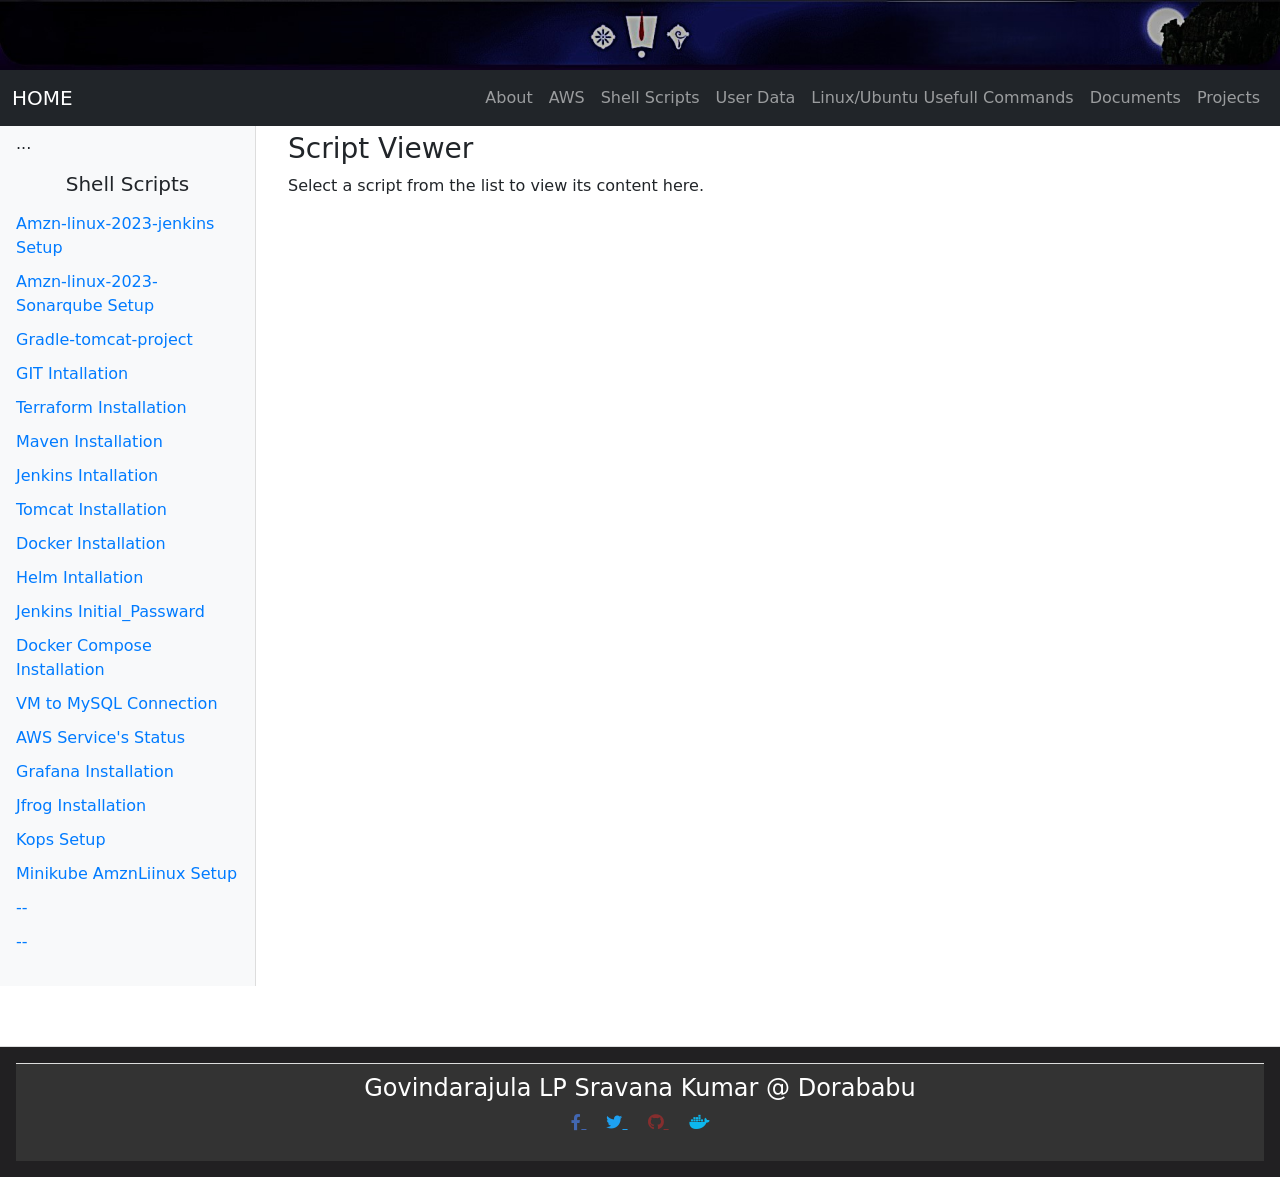
<file: webapp2/Shell Scripts.html>
<!DOCTYPE html>
<html lang="en">

<head>
    <meta charset="UTF-8">
    <meta name="viewport" content="width=device-width, initial-scale=1.0">
    <title>Shell Script Viewer</title>

    <link href="https://cdn.jsdelivr.net/npm/bootstrap@5.3.0-alpha3/dist/css/bootstrap.min.css" rel="stylesheet">

    <style>
        body {
            margin: 0;
            padding: 0;
            display: fixed;
            flex-direction: column;
            height: 100vh;
        }

        header {
            position: fixed;
            top: 0;
            left: 0;
            width: 100%;
            z-index: 1000;
        }

        header img {
            width: 100%;
            height: auto;
            display: block;
        }

        nav {
            position: sticky;
            top: 0;
        }

        footer {
            position: flex;
            bottom: 0;
            left: 0;
            width: 100%;
            background-color: #f8f9fa;
            border-top: 1px solid #ddd;
            text-align: center;
            padding: 1rem;
            z-index: 1000;
        }

        .content {
            flex: 1;
            display: flex;
            margin-top: 100px; /* Space for fixed header */
            margin-bottom: 60px; /* Space for fixed footer */
            overflow-y: auto;
        }

        .script-list {
            width: 20%;
            background-color: #f8f9fa;
            border-right: 1px solid #ddd;
            padding: 1rem;
            overflow-y: auto;
        }

        .script-list h5 {
            text-align: center;
        }

        .script-list ul {
            list-style-type: none;
            padding: 0;
        }

        .script-list li {
            margin: 10px 0;
        }

        .script-list a {
            text-decoration: none;
            color: #007bff;
            cursor: pointer;
        }

        .script-content {
            flex: 1;
            padding: 2rem;
        }

        pre {
            background-color: #f8f9fa;
            padding: 1rem;
            border-radius: 5px;
            border: 1px solid #ddd;
        }
    </style>



    <link href="https://cdnjs.cloudflare.com/ajax/libs/font-awesome/6.0.0-beta3/css/all.min.css" rel="stylesheet">
</head>

<body>
    <header>
        <img src="ttd2.jpg" alt="Header Image">


        <nav class="navbar navbar-expand-lg navbar-dark bg-dark">
            <div class="container-fluid">
                <a class="navbar-brand" href="index.html">HOME</a>
                <button class="navbar-toggler" type="button" data-bs-toggle="collapse" data-bs-target="#navbarNav"
                    aria-controls="navbarNav" aria-expanded="false" aria-label="Toggle navigation">
                    <span class="navbar-toggler-icon"></span>
                </button>
                <div class="collapse navbar-collapse" id="navbarNav">
                    <ul class="navbar-nav ms-auto">
                        <li class="nav-item"><a class="nav-link" href="About.html" onclick="loadContent('about')">About</a></li>
                        <li class="nav-item"><a class="nav-link" href="aws.html">AWS</a></li>
                        <li class="nav-item"><a class="nav-link" href="Shell Scripts.html">Shell Scripts</a></li>
                        <li class="nav-item"><a class="nav-link" href="User Data Scripts.html">User Data</a></li>
                        <li class="nav-item"><a class="nav-link" href="Linux_Ubuntu_Usefull_Commands.html">Linux/Ubuntu Usefull Commands</a></li>
                        <li class="nav-item"><a class="nav-link" href="Documents.html">Documents</a></li>
                        <li class="nav-item"><a class="nav-link" href="Projects.html">Projects</a></li>

                    </ul>
                </div>
            </div>
        </nav>
    </header>

    <!-- Shell Scripts Section -->
    <div class="content">
        <!-- Left Sidebar: Shell Scripts -->
        <div class="script-list">
            <p></p>
            <div><p>...</p></div>
            <h5><p>Shell Scripts</p></h5>
            <ul>
                <li><a href="#" onclick="loadScript('script1')">Amzn-linux-2023-jenkins Setup</a></li>
                <li><a href="#" onclick="loadScript('script2')">Amzn-linux-2023-Sonarqube Setup</a></li>
                <li><a href="#" onclick="loadScript('script3')">Gradle-tomcat-project</a></li>
                <li><a href="#" onclick="loadScript('script4')">GIT Intallation</a></li>
                <li><a href="#" onclick="loadScript('script5')">Terraform Installation</a></li>
                <li><a href="#" onclick="loadScript('script6')">Maven Installation</a></li>
                <li><a href="#" onclick="loadScript('script7')">Jenkins Intallation</a></li>
                <li><a href="#" onclick="loadScript('script8')">Tomcat Installation</a></li>
                <li><a href="#" onclick="loadScript('script9')">Docker Installation</a></li>
                <li><a href="#" onclick="loadScript('script10')">Helm Intallation</a></li>
                <li><a href="#" onclick="loadScript('script11')">Jenkins Initial_Passward</a></li>
                <li><a href="#" onclick="loadScript('script12')">Docker Compose Installation</a></li>
                <li><a href="#" onclick="loadScript('script13')">VM to MySQL Connection</a></li>
                <li><a href="#" onclick="loadScript('script14')">AWS Service's Status</Script></a></li>
                <li><a href="#" onclick="loadScript('script15')">Grafana Installation</a></li>
                <li><a href="#" onclick="loadScript('script16')">Jfrog Installation</a></li>
                <li><a href="#" onclick="loadScript('script17')">Kops Setup</a></li>
                <li><a href="#" onclick="loadScript('script18')">Minikube AmznLiinux Setup</a></li>
                <li><a href="#" onclick="loadScript('script19')">--</a></li>
                <li><a href="#" onclick="loadScript('script20')">--</a></li>
                
                
            </ul>
        </div>

        <!-- Center Content -->
        <div class="script-content">
            <h3>Script Viewer</h3>
            <div id="script-display">
                <p>Select a script from the list to view its content here.</p>
            </div>
        </div>
    </div>

    <script>
        const scripts = {
            script1: `
<pre><code>
# Save the below script with '.sh ' extension and run with required previlages ex: sudo sh ./jenkins.sh

 sudo yum update -y
 sudo wget -O /etc/yum.repos.d/jenkins.repo | https://pkg.jenkins.io/redhat-stable/jenkins.repo
 sudo rpm --import https://pkg.jenkins.io/redhat-stable/jenkins.io-2023.key
 sudo yum upgrade
 sudo yum install java-17-amazon-corretto -y
 sudo yum install jenkins -y
 sudo systemctl daemon-reload
 sudo systemctl enable jenkins
 sudo systemctl start jenkins
 java --version && systemctl status jenkins

# https://www.jenkins.io/doc/book/installing/
# ps -ef | grep jenkins
</code></pre>
            `,

            script2: `
<pre><code>
# Save the below script with '.sh ' extension and run with required previlages ex: sudo sh ./sonarsetup.sh

sudo yum update -y
yum whatprovides java
sudo yum install java-11-amazon-corretto -y
wget https://binaries.sonarsource.com/Distribution/sonarqube/sonarqube-8.9.10.61524.zip -P /tmp/
sudo unzip /tmp/sonarqube-8.9.10.61524.zip -d /opt/
sudo mv /opt/sonarqube-8.9.10.61524 /opt/sonarqube

sudo vi /etc/sudoers
# Add the following line below the root line
sonar  ALL=(ALL)   NOPASSWD:  ALL

sudo useradd sonar
sudo chown -R sonar:sonar /opt/sonarqube
sudo chmod -R 775 /opt/sonarqube

# Create SonarQube service file
sudo vim /etc/systemd/system/sonarqube.service
# Add the following content to the file:
[Unit]
Description=SonarQube service
After=syslog.target network.target

[Service]
Type=forking
ExecStart=/opt/sonarqube/bin/linux-x86-64/sonar.sh start
ExecStop=/opt/sonarqube/bin/linux-x86-64/sonar.sh stop
User=sonar
Group=sonar
Restart=always

[Install]
WantedBy=multi-user.target

sudo systemctl enable sonarqube
sudo systemctl start sonarqube
sudo systemctl status sonarqube
</code></pre>

            `,

            script3: `
<pre><code>
sudo apt update -y
sudo apt upgrade -y
git clone https://github.com/GLPSravanaKumar/Jenkins-java-project.git
sudo apt install openjdk-11-jre-headless -y
sudo apt install wget tree unzip -y
java -version && tree --version && git version
sudo wget https://services.gradle.org/distributions/gradle-8.1-bin.zip -P /tmp/
sudo unzip /tmp/gradle-8.1-bin.zip -d /opt/
sudo mv /opt/gradle-8.1/ /opt/gradle
sudo vim /etc/profile.d/gradle.sh

>>>>>>>
export GRADLE_HOME=/opt/gradle
export PATH=$PATH:$GRADLE_HOME/bin
<<<<<<<

sudo chmod +x /etc/profile.d/gradle.sh
source /etc/profile.d/gradle.sh
gradle -version
sudo wget wget https://dlcdn.apache.org/tomcat/tomcat-9/v9.0.98/bin/apache-tomcat-9.0.98.tar.gz -P /tmp/ -P /tmp/
sudo tar -zxvf /tmp/apache-tomcat-9.0.93.tar.gz -C /opt/
sudo mv /opt/apache-tomcat-9.0.93/ /opt/tomcat
sudo vim /opt/tomcat/conf/server.xml  (incase if any other other application work on 8080 then change to 8081 ,Ex:Jenkins work 8080)
sudo useradd tomcat
sudo chown -R tomcat:tomcat /opt/tomcat/
sudo sh -c 'chmod +x /opt/tomcat/bin/*.sh'
readlink -f $(which java)

/usr/lib/jvm/java-11-openjdk-amd64/bin/java

sudo vim /etc/systemd/system/tomcat.service

<<<<<<<<<<<<<<<<<<<<<<<<<<

[Unit]
Description=Apache Tomcat Web Application Container
After=network.target

[Service]
Type=oneshot
RemainAfterExit=yes

User=tomcat
Group=tomcat

Environment="JAVA_HOME=/usr/lib/jvm/java-11-openjdk-amd64"
Environment="JAVA_OPTS=-Djava.security.egd=file:///dev/urandom -Djava.awt.headless=true"
Environment= "CATALINA_BASE=/opt/tomcat"
Environment= "CATALINA_HOME=/opt/tomcat"
Environment= "CATALINA_PID=/opt/tomcat/temp/tomcat.pid"
Environment="CATALINA_OPTS=-Xms512M -Xmx1024M -server -XX:+UseParallelGC"
ExecStart=/opt/tomcat/bin/startup.sh
ExecStop=/opt/tomcat/bin/shutdown.sh

[Install]
WantedBy=multi-user.target

>>>>>>>>>>>>>>>>>>>>>>>>>>

sudo systemctl daemon-reload
sudo systemctl enable tomcat or sudo /opt/tomcat/bin/startup.sh

sudo vim /opt/tomcat/conf/tomcat-users.xml

>>>>>>>>>>>>>>
<role rolename="admin-gui"/>
<role rolename="manager-gui"/>
<user username="admin" password="admin" roles="admin-gui,manager-gui"/>
<<<<<<<<<<<<<<

sudo vim /opt/tomcat/webapps/manager/META-INF/context.xml > Add your system IP to the allow list (|.*)

sudo vim /opt/tomcat/webapps/host-manager/META-INF/context.xml >Add your system IP to the allow list (|.*)

sudo systemctl restart tomcat
git clone https://github.com/javabyraghu/gradle-web-app.git
cd gradle-web-app
gradle init
gradle build
sudo cp ./app/build/libs/gradle-web-app.war /opt/tomcat/webapps/
http://<ifconfig>:8080/gradle-web-app

(

incase if got this error while enabling tomact server

/opt/tomcat/bin/catalina.sh: 504: cannot create /opt/tomcat/logs/catalina.out: Permission denied

solution: sudo chown -R tomcat:tomcat /opt/tomcat/logs
sudo chmod -R 755 /opt/tomcat/logs

)


sudo vim /opt/tomcat/webapps/manager/META-INF/context.xml
<Valve className="org.apache.catalina.valves.RemoteAddrValve"
         allow="127\.\d+\.\d+\.\d+|::1|0:0:0:0:0:0:0:1" />


wget   -P /destination
tar    -C /destination
unzip  -d /destination
</code></pre>
            `,

            script4: `
<pre><code>
RHEL/CentOS

sudo yum update -y
sudo yum install git -y
Or
sudo dnf install git-all

Amazon Linux

sudo yum update -y
sudo yum install git -y


Ubuntu/Debian

sudo apt update -y
sudo apt install git -y
Or
sudo apt-get install git-all

</code></pre>
             `,
             script5: `
<pre><code>
CentOS/RHEL

sudo yum install -y yum-utils
sudo yum-config-manager --add-repo https://rpm.releases.hashicorp.com/RHEL/hashicorp.repo
sudo yum -y install terraform

Amazon Linux

sudo yum install -y yum-utils
sudo yum-config-manager --add-repo https://rpm.releases.hashicorp.com/AmazonLinux/hashicorp.repo
sudo yum -y install terraform

Ubuntu/Debian
wget -O - https://apt.releases.hashicorp.com/gpg | sudo gpg --dearmor -o /usr/share/keyrings/hashicorp-archive-keyring.gpg
echo "deb [arch=$(dpkg --print-architecture) signed-by=/usr/share/keyrings/hashicorp-archive-keyring.gpg] |
 https://apt.releases.hashicorp.com $(lsb_release -cs) main" | sudo tee /etc/apt/sources.list.d/hashicorp.list
sudo apt update && sudo apt install terraform
</code></pre>


             `,
             script6: `
<pre><code>
sudo yum update -y
sudo yum install git wget -y
sudo wget https://dlcdn.apache.org/maven/maven-3/3.8.8/binaries/apache-maven-3.8.8-bin.tar.gz -P /tmp/
sudo tar -zxvf apache-maven-*-bin.tar.gz -C /opt/
sudo mv /opt/apache-maven-* /opt/maven
sudo  wget https://download.java.net/java/GA/jdk13.0.1/cec27d702aa74d5a8630c65ae61e4305/9/GPL/openjdk-13.0.1_linux-x64_bin.tar.gz -P/tmp/
sudo tar -xvf openjdk-13.0.1_linux-x64_bin.tar.gz -C /opt/
sudo yum install maven -y
sudo touch /etc/profile.d/maven.sh
echo '''
M2_HOME="/opt/maven"
MAVEN_HOME="/opt/maven"
JAVA_HOME="/opt/jdk-13.0.1"
PATH="/opt/maven/bin:/opt/jdk-13.0.1/bin:PATH"
export PATH ''' | sudo tee /etc/profile.d/maven.sh
sudo chmod -R 775 /etc/profile.d/maven.sh
source /etc/profile.d/maven.sh

</code></pre>
             `,
             script7:`
<pre><code>
RHEL

sudo yum update -y
sudo yum install wget -y
sudo wget -O /etc/yum.repos.d/jenkins.repo \
    https://pkg.jenkins.io/redhat-stable/jenkins.repo
sudo rpm --import https://pkg.jenkins.io/redhat-stable/jenkins.io-2023.key
sudo yum upgrade -y
sudo yum install java-11-openjdk -y
or
sudo yum install java-17-openjdk -y
sudo yum install jenkins -y
update-alternatives --config java
choose selection
sudo systemctl daemon-reload
update-alternatives --config java
sudo systemctl enable jenkins
sudo systemctl start jenkins


Ubuntu

sudo apt update
sudo apt upgrade -y
sudo wget -O /usr/share/keyrings/jenkins-keyring.asc \
  https://pkg.jenkins.io/debian-stable/jenkins.io-2023.key
echo "deb [signed-by=/usr/share/keyrings/jenkins-keyring.asc]" \
  https://pkg.jenkins.io/debian-stable binary/ | sudo tee \
  /etc/apt/sources.list.d/jenkins.list > /dev/null
sudo apt update
sudo apt install jenkins -y
sudo apt update
sudo apt install fontconfig openjdk-17-jre -y
java -version
sudo systemctl enable jenkins
update-alternatives --config java
sudo systemctl start jenkins
sudo systemctl status jenkins
</code></pre>
             `,
             script8:`
<pre><code>
sudo  wget https://download.java.net/java/GA/jdk13.0.1/cec27d702aa74d5a8630c65ae61e4305/9/GPL/openjdk-13.0.1_linux-x64_bin.tar.gz -P/tmp/
sudo tar -xvf openjdk-13.0.1_linux-x64_bin.tar.gz -C /opt/
sudo wget https://dlcdn.apache.org/tomcat/tomcat-9/v9.0.98/bin/apache-tomcat-9.0.98.tar.gz -P /tmp/
 sudo tar -zxvf /tmp/apache-tomcat-*.tar.gz -C /opt/
 sudo mv /opt/apache-tomcat-*/ /opt/tomcat
 sudo chown -R ec2-user:ec2-user /opt/tomcat/
 sudo sh -c 'chmod +x /opt/tomcat/bin/*.sh'
 sudo touch /etc/systemd/system/tomcat.service

 echo '''[Unit]
 Description=Apache Tomcat Web Application Container
 After=network.target

 [Service]
 Type=oneshot
 RemainAfterExit=yes

 User=ec2-user
 Group=ec2-user

 Environment="JAVA_HOME=/usr/lib/jvm/java-11-openjdk"
 Environment="JAVA_OPTS=-Djava.security.egd=file:///dev/urandom -Djava.awt.headless=true"
 Environment= "CATALINA_BASE=/opt/tomcat"
 Environment= "CATALINA_HOME=/opt/tomcat"
 Environment= "CATALINA_PID=/opt/tomcat/temp/tomcat.pid"
 Environment="CATALINA_OPTS=-Xms512M -Xmx1024M -server -XX:+UseParallelGC"
 ExecStart=/opt/tomcat/bin/startup.sh
 ExecStop=/opt/tomcat/bin/shutdown.sh

 [Install]
 WantedBy=multi-user.target ''' | sudo tee /etc/systemd/system/tomcat.service


 sed -i '55 a\<role rolename="admin-gui"\/>' /opt/tomcat/conf/tomcat-users.xml
 sed -i '56 a\<role rolename="manager-gui"\/>' /opt/tomcat/conf/tomcat-users.xml
 sed -i '57 a\<role rolename="manager-script"\/>' /opt/tomcat/conf/tomcat-users.xml
 sed -i '58 a\<user username="admin" password="admin" roles="admin-gui,manager-gui"/>' /opt/tomcat/conf/tomcat-users.xml
 sed -i '59 a\<user username="deployer" password="deployer" roles="manager-script"/>' /opt/tomcat/conf/tomcat-users.xml



 sed -i "s/0:0:0:0:0:0:0:1/0:0:0:0:0:0:0:1|.*/" /opt/tomcat/webapps/manager/META-INF/context.xml

 sed -i "s/0:0:0:0:0:0:0:1/0:0:0:0:0:0:0:1|.*/" /opt/tomcat/webapps/host-manager/META-INF/context.xml

 sudo systemctl daemon-reload
 sudo systemctl enable tomcat
 sudo systemctl start tomcat
</code></pre>
             `,
             script9:`
<pre><code>
UBUNTU

sudo apt-get update
sudo apt-get install ca-certificates curl -y
sudo install -m 0755 -d /etc/apt/keyrings
sudo curl -fsSL https://download.docker.com/linux/ubuntu/gpg -o /etc/apt/keyrings/docker.asc
sudo chmod a+r /etc/apt/keyrings/docker.asc

# Add the repository to Apt sources:
echo \
  "deb [arch=$(dpkg --print-architecture) signed-by=/etc/apt/keyrings/docker.asc] https://download.docker.com/linux/ubuntu \
  $(. /etc/os-release && echo "$VERSION_CODENAME") stable" | \
  sudo tee /etc/apt/sources.list.d/docker.list > /dev/null
sudo apt-get update
sudo apt-get install docker-ce docker-ce-cli containerd.io docker-buildx-plugin docker-compose-plugin -y
sudo usermod -aG docker $USER
sudo systemctl start docker
sudo systemctl enable docker


RHEL

sudo dnf -y install dnf-plugins-core
sudo dnf config-manager --add-repo https://download.docker.com/linux/rhel/docker-ce.repo
sudo dnf install docker-ce docker-ce-cli containerd.io docker-buildx-plugin docker-compose-plugin -y
sudo usermod -aG docker $USER
sudo systemctl start docker
sudo systemctl enable docker
sudo chmod 666 /var/run/docker.sock
sudo systemctl restart docker
</code></pre>
             `,
             script10:`
<pre><code>
curl -fsSL -o get_helm.sh https://raw.githubusercontent.com/helm/helm/main/scripts/get-helm-3
sudo chmod 700 get_helm.sh
sudo ./get_helm.sh


Windows

winget install Helm.Helm


Ubuntu

curl https://baltocdn.com/helm/signing.asc | gpg --dearmor | sudo tee /usr/share/keyrings/helm.gpg > /dev/null
sudo apt-get install apt-transport-https --yes
echo "deb [arch=$(dpkg --print-architecture) signed-by=/usr/share/keyrings/helm.gpg] \
https://baltocdn.com/helm/stable/debian/ all main" | sudo tee /etc/apt/sources.list.d/helm-stable-debian.list
sudo apt-get update
sudo apt-get install helm

</code></pre>

             `,
             script11:`
<pre><code>
Shell Script that retrieves the initial admin password

# STEP1 :- Save the below script as  "*.sh" format  (Ex: jenkins_password.sh)
#!/bin/bash

# Define the path to the Jenkins initial admin password file
PASSWORD_FILE="/var/lib/jenkins/secrets/initialAdminPassword"

# Check if the file exists and is readable
if [ -f "$PASSWORD_FILE" ] && [ -r "$PASSWORD_FILE" ]; then
echo "Jenkins initial admin password:"
cat "$PASSWORD_FILE"
else
echo "Error: Cannot access the Jenkins initial admin password file."
echo "Ensure Jenkins is installed and you have the necessary permissions."
exit 1
fi

# STEP2 :- Make the script executable

chmod +x *.sh  (Ex: chmod +x jenkins_password.sh)

# STEP3 :- Run the script with required permissions

sudo ./*.sh  (Ex: sudo sh ./jenkins_password.sh)

</code></pre>

             `,
             script12:`
<pre><code>
# Linux
sudo yum update -y
sudo yum install docker-compose -y

# Ubuntu
sudo apt update -y
sudo apt docker-compose -y

</code></pre>

             `,
             script13:`
<pre><code>

sudo apt update -y

# To connect vm to MySQL Database server
sudo apt install mysql-client-core-8.0 -y

mysql -h (hostname) -u (username) -p
# ( Ex: mysql -h glpsdb.cb4sq0skc4ob.ap-south-1.rds.amazonaws.com -u admin -p )

</code></pre>
             `,
             script14:`
<pre><code>

# TO process this first install aws cli and configure the aws cli with required permissions (Ex: aws configure)
# Save the below script as "*.sh" (Ex:sudo vi AWS.sh)

#!/bin/bash

################################
# Author: Glps
# Date: 06-08-2024
#
#
#
# Version :v1
#
#
# This Script will report the usage of AWS Resources
# ###############################
#
# AWS Ec2
# AWS S3
# AWS IAM Roles
# AWS IAM Users

set -x

echo " ** List of AWS Ec2-instances ** "
aws ec2 describe-instances--instance-ids | grep instance-id

echo " ** List of AWS Ec2-instances ** "
aws ec2 describe-instances subnet-id

echo " ** List of AWS S3-Buckets ** "
aws s3 ls

echo " ** List of AWS IAM UserInline-Polocies ** "
aws iam list-user-policies

echo " ** List of AWS IAM Uers Details ** "
aws iam list-users | grep bhadra

echo " ** List of AWS IAM Groups ** "
aws iam list-groups

echo " ** List of AWS SSH-Public Keys ** "
aws iam list-ssh-public-keys

echo " ** List of AWS R53-Domines ** "
aws route53 list-hosted-zones

echo " ** List of AWS Security-Groups ** "
aws ec2 describe-security-groups

echo " ** List of AWS Ative services Regions ** "
aws ec2 describe-regions

echo " ** List of AWS VPC List ** "
aws ec2 describe-vpcs" format (Ex: aws_service_status.sh)

</code></pre>

             `,
             script15:`
<pre><code>

Ubuntu

sudo apt-get install -y apt-transport-https software-properties-common wget
sudo mkdir -p /etc/apt/keyrings/
wget -q -O - https://apt.grafana.com/gpg.key | gpg --dearmor | sudo tee /etc/apt/keyrings/grafana.gpg > /dev/null
echo "deb [signed-by=/etc/apt/keyrings/grafana.gpg] https://apt.grafana.com stable main" | sudo tee -a /etc/apt/sources.list.d/grafana.list
sudo apt-get update
sudo apt-get install Grafana
systemctl start grafana-server.service

</code></pre>
             `,

             script16:`
<pre><code>

wget https://releases.jfrog.io/artifactory/artifactory-rpms/artifactory-rpms.repo -O jfrog-artifactory-rpms.repo
mv jfrog-artifactory-rpms.repo /etc/yum.repos.d/
yum update -y
yum install jfrog-artifactory-oss -y
systemctl start artifactory.service
systemctl status artifactory.service

</code></pre>
              `,
                script17:`
<pre><code>
aws configure   # configure with aws access key & secret Key
curl -LO "https://dl.k8s.io/release/$(curl -L -s https://dl.k8s.io/release/stable.txt)/bin/linux/amd64/kubectl"
wget https://github.com/kubernetes/kops/releases/download/v1.25.0/kops-linux-amd64
sudo chmod +x kops-linux-amd64 kubectl
sudo mv kubectl /usr/local/bin/kubectl
sudo mv kops-linux-amd64 /usr/local/bin/kops

aws s3api create-bucket --bucket cloudanddevopsbyglps.k8s.local --region us-east-1
aws s3api put-bucket-versioning --bucket cloudanddevopsbyglps.k8s.local --region us-east-1 --versioning-configuration Status=Enabled
export KOPS_STATE_STORE=s3://cloudanddevopsbyglps.k8s.local
kops create cluster --name glps.k8s.local --zones us-east-1a --master-count=1 --master-size t2.medium --node-count=2 --node-size t2.micro
kops update cluster --name glps.k8s.local --yes --admin
</code></pre>
            `,
             script18:`
<pre><code>
sudo apt update -y
sudo apt upgrade -y
cd /home/ubuntu/
sudo apt install curl wget apt-transport-https -y
sudo curl -fsSL https://get.docker.com -o get-docker.sh
sudo sh get-docker.sh
sudo curl -LO https://storage.googleapis.com/minikube/releases/latest/minikube-linux-amd64
sudo mv minikube-linux-amd64 /usr/local/bin/minikube
sudo chmod +x /usr/local/bin/minikube
sudo minikube version
sudo curl -LO "https://dl.k8s.io/release/$(curl -L -s https://dl.k8s.io/release/stable.txt)/bin/linux/amd64/kubectl"
sudo curl -LO "https://dl.k8s.io/$(curl -L -s https://dl.k8s.io/release/stable.txt)/bin/linux/amd64/kubectl.sha256"
sudo echo "$(cat kubectl.sha256) kubectl" | sha256sum --check
sudo install -o root -g root -m 0755 kubectl /usr/local/bin/kubectl
sudo usermod -aG docker ubuntu && newgrp docker
source .bashrc
minikube start --driver=docker --force
</code></pre>
            `,
            script19:`
<pre><code>

</code></pre>
            `,
            script20:`
<pre><code>

</code></pre>
            `,

    };

        function loadScript(scriptKey) {
            const scriptDisplay = document.getElementById('script-display');
            if (scripts[scriptKey]) {
                scriptDisplay.innerHTML = `<pre>${scripts[scriptKey]}</pre>`;
            } else {
                scriptDisplay.innerHTML = '<p>Script not found.</p>';
            }
        }
    </script>

    <script src="https://cdn.jsdelivr.net/npm/bootstrap@5.3.0-alpha3/dist/js/bootstrap.bundle.min.js"></script>
</body>
<footer    style="background-color:rgb(33, 32, 34);">




    <footer style="background-color: #333; color: #fff; text-align: center; padding: 10px;">

        <h4 class="display-4:">Govindarajula LP Sravana Kumar @ Dorababu </h4>
            <div>
            <p>
            <a href="https://www.facebook.com/glps369" target="_blank" style="color: #4267B2; margin: 0 10px;">
                <i class="fab fa-facebook-f"></i>
            </a>
            <a href="https://twitter.com/glps369" target="_blank" style="color: #1DA1F2; margin: 0 10px;">
                <i class="fab fa-twitter"></i>
            </a>
            <a href="https://github.com/GLPSravanaKumar" target="_blank" style="color: #852e2e; margin: 0 10px;">
                <i class="fab fa-github"></i>
            </a>
            <a href="https://hub.docker.com" target="_blank" style="color: #0db7ed; margin: 0 10px;">
                <i class="fab fa-docker"></i>
            </a>
        </div>
    </footer>





  </footer>

</html>
</file>
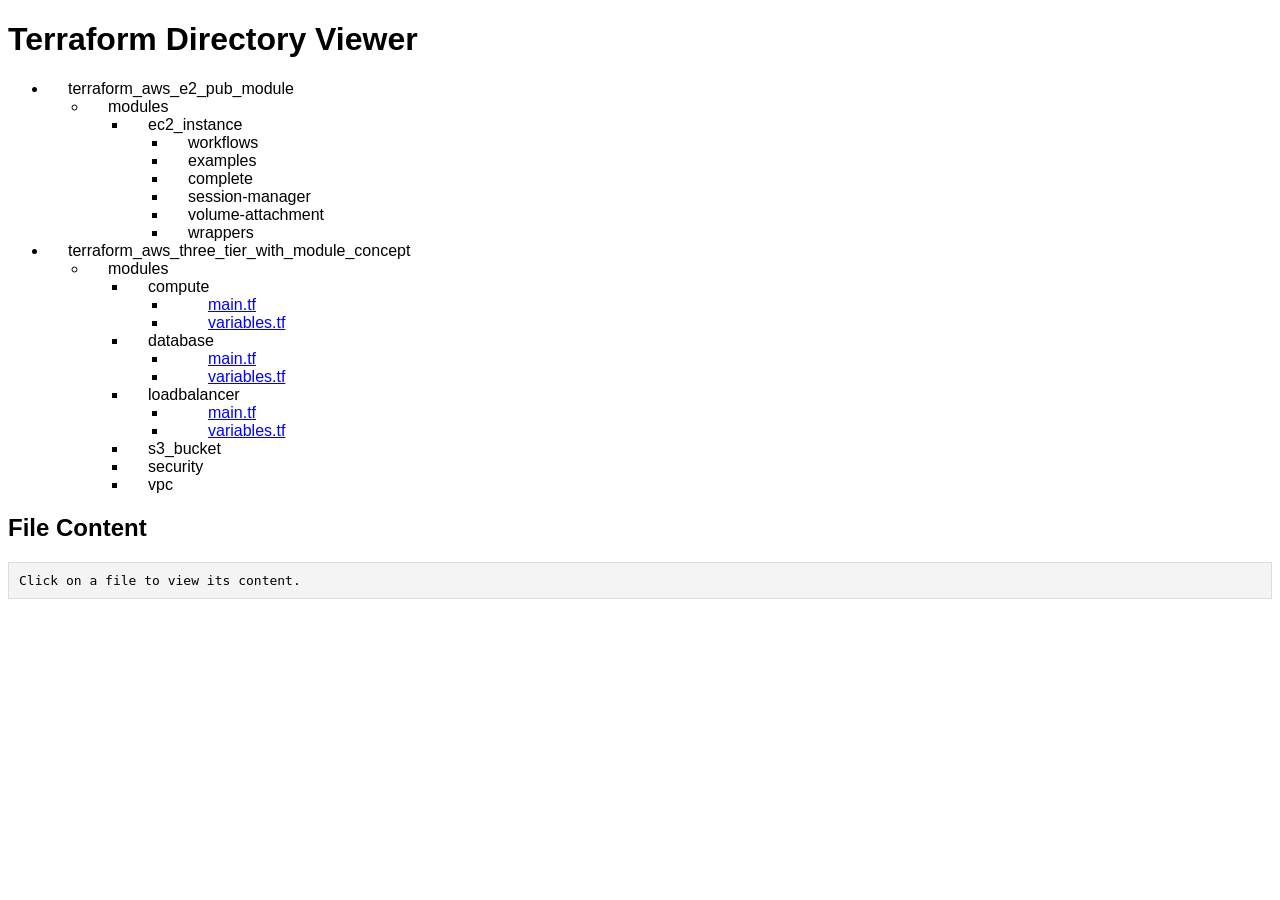
<file: webapp2/terraform.html>
<!DOCTYPE html>
<html lang="en">
<head>
    <meta charset="UTF-8">
    <meta name="viewport" content="width=device-width, initial-scale=1.0">
    <title>Terraform Directory Viewer</title>
    <style>
        body {
            font-family: Arial, sans-serif;
        }
        .directory {
            margin-left: 20px;
        }
        .file {
            margin-left: 40px;
            cursor: pointer;
            color: blue;
            text-decoration: underline;
        }
        .file:hover {
            text-decoration: none;
        }
        pre {
            background-color: #f4f4f4;
            border: 1px solid #ddd;
            padding: 10px;
            overflow-x: auto;
        }
    </style>
</head>
<body>
    <h1>Terraform Directory Viewer</h1>
    <div id="directory-viewer"></div>
    <div id="file-content">
        <h2>File Content</h2>
        <pre id="content-area">Click on a file to view its content.</pre>
    </div>

    <script>
        // Simulated directory structure and file content
        const directoryData = {
            "terraform_aws_e2_pub_module": {
                "modules": {
                    "ec2_instance": {
                        "workflows": {},
                        "examples": {},
                        "complete": {},
                        "session-manager": {},
                        "volume-attachment": {},
                        "wrappers": {}
                    }
                }
            },
            "terraform_aws_three_tier_with_module_concept": {
                "modules": {
                    "compute": {
                        "main.tf": "Content of compute/main.tf",
                        "variables.tf": "Content of compute/variables.tf"
                    },
                    "database": {
                        "main.tf": "Content of database/main.tf",
                        "variables.tf": "Content of database/variables.tf"
                    },
                    "loadbalancer": {
                        "main.tf": "Content of loadbalancer/main.tf",
                        "variables.tf": "Content of loadbalancer/variables.tf"
                    },
                    "s3_bucket": {},
                    "security": {},
                    "vpc": {}
                }
            }
        };

        // Generate HTML structure for directories and files
        function generateDirectoryHTML(directory, parent = "") {
            let html = "<ul>";
            for (const key in directory) {
                if (typeof directory[key] === "object") {
                    html += `<li><span class="directory">${key}</span>${generateDirectoryHTML(directory[key], `${parent}/${key}`)}</li>`;
                } else {
                    html += `<li><span class="file" onclick="showFileContent('${parent}/${key}')">${key}</span></li>`;
                }
            }
            html += "</ul>";
            return html;
        }

        // Display file content
        function showFileContent(filePath) {
            const fileParts = filePath.split("/").slice(1);
            let content = directoryData;
            fileParts.forEach(part => {
                content = content[part];
            });
            document.getElementById("content-area").textContent = content || "File is empty or content not available.";
        }

        // Initialize directory viewer
        document.getElementById("directory-viewer").innerHTML = generateDirectoryHTML(directoryData);
    </script>
</body>
</html>
</file>
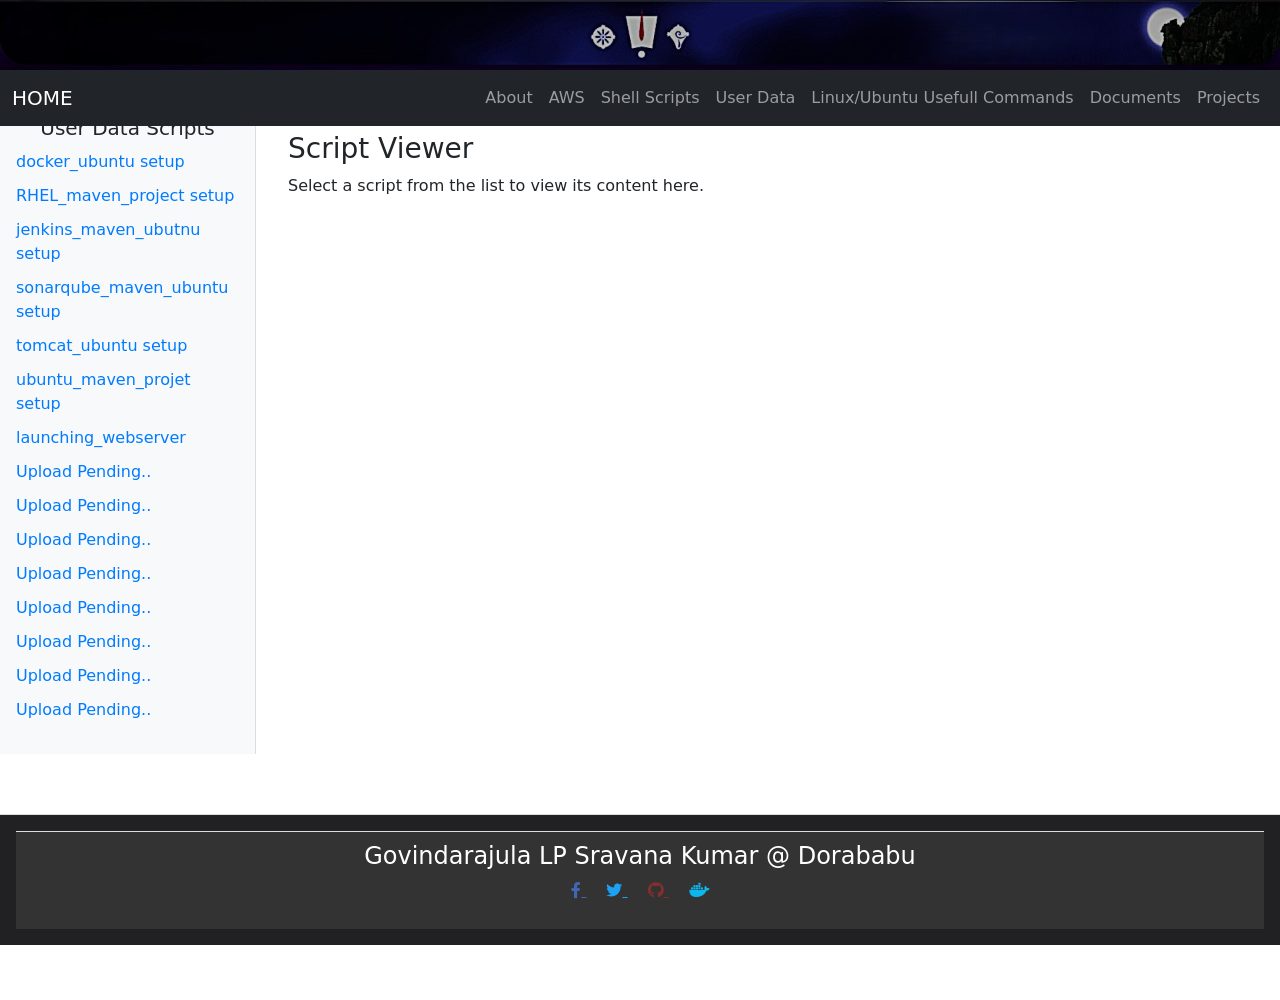
<file: webapp2/User Data Scripts.html>
<!DOCTYPE html>
<html lang="en">

<head>
    <meta charset="UTF-8">
    <meta name="viewport" content="width=device-width, initial-scale=1.0">
    <title>Shell Script Viewer</title>

    <link href="https://cdn.jsdelivr.net/npm/bootstrap@5.3.0-alpha3/dist/css/bootstrap.min.css" rel="stylesheet">

    <style>
        body {
            margin: 0;
            padding: 0;
            display: fixed;
            flex-direction: column;
            height: 100vh;
        }

        header {
            position: fixed;
            top: 0;
            left: 0;
            width: 100%;
            z-index: 1000;
        }

        header img {
            width: 100%;
            height: auto;
            display: block;
        }

        nav {
            position: sticky;
            top: 0;
        }

        footer {
            position: flex;
            bottom: 0;
            left: 0;
            width: 100%;
            background-color: #f8f9fa;
            border-top: 1px solid #ddd;
            text-align: center;
            padding: 1rem;
            z-index: 1000;
        }

        .content {
            flex: 1;
            display: flex;
            margin-top: 100px; /* Space for fixed header */
            margin-bottom: 60px; /* Space for fixed footer */
            overflow-y: auto;
        }

        .script-list {
            width: 20%;
            background-color: #f8f9fa;
            border-right: 1px solid #ddd;
            padding: 1rem;
            overflow-y: auto;
        }

        .script-list h5 {
            text-align: center;
        }

        .script-list ul {
            list-style-type: none;
            padding: 0;
        }

        .script-list li {
            margin: 10px 0;
        }

        .script-list a {
            text-decoration: none;
            color: #007bff;
            cursor: pointer;
        }

        .script-content {
            flex: 1;
            padding: 2rem;
        }

        pre {
            background-color: #f8f9fa;
            padding: 1rem;
            border-radius: 5px;
            border: 1px solid #ddd;
        }
    </style>



    <link href="https://cdnjs.cloudflare.com/ajax/libs/font-awesome/6.0.0-beta3/css/all.min.css" rel="stylesheet">
</head>

<body>
    <header>
        <img src="ttd2.jpg" alt="Header Image">


        <nav class="navbar navbar-expand-lg navbar-dark bg-dark">
            <div class="container-fluid">
                <a class="navbar-brand" href="index.html">HOME</a>
                <button class="navbar-toggler" type="button" data-bs-toggle="collapse" data-bs-target="#navbarNav"
                    aria-controls="navbarNav" aria-expanded="false" aria-label="Toggle navigation">
                    <span class="navbar-toggler-icon"></span>
                </button>
                <div class="collapse navbar-collapse" id="navbarNav">
                    <ul class="navbar-nav ms-auto">
                        <li class="nav-item"><a class="nav-link" href="About.html" onclick="loadContent('about')">About</a></li>
                        <li class="nav-item"><a class="nav-link" href="aws.html">AWS</a></li>
                        <li class="nav-item"><a class="nav-link" href="Shell Scripts.html">Shell Scripts</a></li>
                        <li class="nav-item"><a class="nav-link" href="User Data Scripts.html">User Data</a></li>
                        <li class="nav-item"><a class="nav-link" href="Linux_Ubuntu_Usefull_Commands.html">Linux/Ubuntu Usefull Commands</a></li>
                        <li class="nav-item"><a class="nav-link" href="Documents.html">Documents</a></li>
                        <li class="nav-item"><a class="nav-link" href="Projects.html">Projects</a></li>

                    </ul>
                </div>
            </div>
        </nav>
    </header>

    <!-- Shell Scripts Section -->
    <div class="content">
        <div class="script-list">
            <h5>User Data Scripts</h5>
            <ul>
                <li><a href="#" onclick="loadScript('script1')">docker_ubuntu setup</a></li>
                <li><a href="#" onclick="loadScript('script2')">RHEL_maven_project setup</a></li>
                <li><a href="#" onclick="loadScript('script3')">jenkins_maven_ubutnu setup</a></li>
                <li><a href="#" onclick="loadScript('script4')">sonarqube_maven_ubuntu setup</a></li>
                <li><a href="#" onclick="loadScript('script5')">tomcat_ubuntu setup</a></li>
                <li><a href="#" onclick="loadScript('script6')">ubuntu_maven_projet setup</a></li>
                <li><a href="#" onclick="loadScript('script7')">launching_webserver</a></li>
                <li><a href="#" onclick="loadScript('script8')">Upload Pending.. </a></li>
                <li><a href="#" onclick="loadScript('script9')">Upload Pending.. </a></li>
                <li><a href="#" onclick="loadScript('script10')">Upload Pending.. </a></li>
                <li><a href="#" onclick="loadScript('script11')">Upload Pending.. </a></li>
                <li><a href="#" onclick="loadScript('script12')">Upload Pending.. </a></li>
                <li><a href="#" onclick="loadScript('script13')">Upload Pending.. </a></li>
                <li><a href="#" onclick="loadScript('script14')">Upload Pending.. </a></li>
                <li><a href="#" onclick="loadScript('script15')">Upload Pending.. </a></li>

            </ul>
        </div>
        <div class="script-content">
            <h3>Script Viewer</h3>
            <div id="script-display">
                <p>Select a script from the list to view its content here.</p>
            </div>
        </div>
    </div>

    <script>
        const scripts = {



            script1: `
<pre><code>
#!/bin/bash
# Add Docker's official GPG key:
sudo apt-get update
sudo apt-get install ca-certificates curl -y
sudo install -m 0755 -d /etc/apt/keyrings
sudo curl -fsSL https://download.docker.com/linux/ubuntu/gpg -o /etc/apt/keyrings/docker.asc
sudo chmod a+r /etc/apt/keyrings/docker.asc

# Add the repository to Apt sources:
echo \
  "deb [arch=$(dpkg --print-architecture) signed-by=/etc/apt/keyrings/docker.asc] https://download.docker.com/linux/ubuntu \
  $(. /etc/os-release && echo "$VERSION_CODENAME") stable" | \
  sudo tee /etc/apt/sources.list.d/docker.list > /dev/null
sudo apt-get update
sudo apt-get install docker-ce docker-ce-cli containerd.io docker-buildx-plugin docker-compose-plugin -y
sudo usermod -aG docker $USER
sudo systemctl start docker
sudo systemctl enable docker
sudo chmod 666 /var/run/docker.sock
sudo systemctl restart docker
docker version
</code></pre>
            `,

            script2: `
<pre><code>
#!/bin/bash
sudo yum update -y
sudo yum install git wget -y
sudo wget https://dlcdn.apache.org/maven/maven-3/3.8.8/binaries/apache-maven-3.8.8-bin.tar.gz -P /tmp/
sudo tar -zxvf /tmp/apache-maven-*-bin.tar.gz -C /opt/
sudo mv /opt/apache-maven-* /opt/maven
sudo  wget https://download.java.net/java/GA/jdk13.0.1/cec27d702aa74d5a8630c65ae61e4305/9/GPL/openjdk-13.0.1_linux-x64_bin.tar.gz -P/tmp/
sudo tar -xvf /tmp/openjdk-13.0.1_linux-x64_bin.tar.gz -C /opt/
sudo yum install maven -y
sudo touch /etc/profile.d/maven.sh
echo '''
M2_HOME="/opt/maven"
MAVEN_HOME="/opt/maven"
JAVA_HOME="/opt/jdk-13.0.1"
PATH="/opt/maven/bin:/opt/jdk-13.0.1/bin:PATH"
export PATH ''' | sudo tee /etc/profile.d/maven.sh
sudo chmod -R 775 /etc/profile.d/maven.sh
source /etc/profile.d/maven.sh
sudo mkdir /home/ec2-user/project
git clone https://github.com/GLPSravanaKumar/project-jenkins-project.war.git /home/ec2-user/project
cd /home/ec2-user/project/
sudo mvn clean package
sudo mkdir /home/ec2-user/project1
git clone https://github.com/GLPSravanaKumar/jenkin_maven.war_TTD-sample-project.git /home/ec2-user/project1
cd /home/ec2-user/project1/
sudo mvn clean package
</code></pre>

            `,

            script3: `
<pre><code>
#!/bin/bash
sudo apt-get update
sudo apt-get upgrade -y
sudo apt install openjdk-17-jre  -y
sudo wget -O /usr/share/keyrings/jenkins-keyring.asc \
  https://pkg.jenkins.io/debian-stable/jenkins.io-2023.key
sudo echo "deb [signed-by=/usr/share/keyrings/jenkins-keyring.asc]" \
  https://pkg.jenkins.io/debian-stable binary/ | sudo tee \
  /etc/apt/sources.list.d/jenkins.list > /dev/null
sudo apt-get update
sudo apt-get install jenkins  -y
sudo apt-get update
sudo systemctl enable jenkins
sudo systemctl start jenkins
sudo wget https://dlcdn.apache.org/maven/maven-3/3.9.9/binaries/apache-maven-3.9.9-bin.tar.gz -P /tmp/
sudo tar zxvf /tmp/apache-maven-*-bin.tar.gz -C /opt/
sudo mv /opt/apache-maven-* /opt/maven
sudo apt install maven git -y
java -version && mvn -version && git 
sudo touch  /etc/profile.d/maven.sh
echo '''
#maven env variables
export JAVA_HOME=/usr/lib/jvm/java-17-openjdk-amd64
export M2_HOME=/opt/maven
export MAVEN_HOME=/opt/maven/
export PATH=/opt/maven/bin:PATH:/usr/lib/jvm/java-17-openjdk-amd64 ''' | sudo tee /etc/profile.d/maven.sh
sudo chmod -R 775 /etc/profile.d/maven.sh
soure /etc/profile.d/maven.sh
sudo apt install git -y
sudo git clone https://github.com/GLPSravanaKumar/project-jenkins-project.war.git /home/ubuntu/git
sudo chown -R ubuntu:ubuntu /home/ubuntu/git/
cd git/
mvn clean package
</code></pre>
            `,
        
            script4: `
<pre><code>
#!/bin/bash
sudo apt update -y
sudo apt upgrade -y
sudo apt install openjdk-17-jre -y
wget https://binaries.sonarsource.com/Distribution/sonarqube/sonarqube-8.9.10.61524.zip -P /tmp/
sudo apt install unzip -y
sudo unzip /tmp/sonarqube-*.zip -d /opt/
sudo mv /opt/sonarqube-* /opt/sonarqube

sudo sed -i '47 a\sonar  ALL=(ALL)   NOPASSWD: ALL \' /etc/sudoers

sudo useradd sonar
sudo chown -R sonar:sonar /opt/sonarqube
sudo chmod -R 775 /opt/sonarqube
sudo touch /etc/systemd/system/sonarqube.service

echo '''[Unit]
Description=SonarQube service
After=syslog.target network.target

[Service]
Type=forking
ExecStart=/opt/sonarqube/bin/linux-x86-64/sonar.sh start
ExecStop=/opt/sonarqube/bin/linux-x86-64/sonar.sh stop
User=sonar
Group=sonar
Restart=always

[Install]
WantedBy=multi-user.target ''' | sudo tee /etc/systemd/system/sonarqube.service


sudo systemctl enable sonarqube
sudo systemctl start sonarqube


sudo wget https://dlcdn.apache.org/maven/maven-3/3.9.9/binaries/apache-maven-3.9.9-bin.tar.gz -P/tmp/
sudo tar -zxvf /tmp/apache-maven-*-bin.tar.gz -C /opt/
sudo mv /opt/apache-maven-*/ /opt/maven

sudo touch /etc/profile.d/maven.sh
echo '''
export JAVA_HOME=/usr/lib/jvm/java-17-openjdk-amd64
export M2_HOME=/opt/maven
export MAVEN_HOME=/opt/maven/
export PATH=/opt/maven/bin:PATH:/usr/lib/jvm/java-17-openjdk-amd64 ''' | sudo tee /etc/profile.d/maven.sh

sudo chmod +x /etc/profile.d/maven.sh
source /etc/profile.d/maven.sh


</code></pre>
             `,
            script5: `
<pre><code>
#!/bin/bash
sudo apt update -y
sudo apt upgrade -y
sudo apt install openjdk-17-jre -y
sudo wget https://dlcdn.apache.org/tomcat/tomcat-9/v9.0.98/bin/apache-tomcat-9.0.98.tar.gz -P /tmp/
sudo tar -zxvf /tmp/apache-tomcat-*.tar.gz -C /opt/
sudo mv /opt/apache-tomcat-*/ /opt/tomcat
sudo chown -R azureuser:azureuser /opt/tomcat/
sudo sh -c 'chmod +x /opt/tomcat/bin/*.sh'
sudo touch /etc/systemd/system/tomcat.service

echo '''[Unit]
Description=Apache Tomcat Web Application Container
After=network.target

[Service]
Type=oneshot
RemainAfterExit=yes

User=azureuser
Group=azureuser

Environment="JAVA_HOME=/usr/lib/jvm/java-17-openjdk-amd64"
Environment="JAVA_OPTS=-Djava.security.egd=file:///dev/urandom -Djava.awt.headless=true"
Environment= "CATALINA_BASE=/opt/tomcat"
Environment= "CATALINA_HOME=/opt/tomcat"
Environment= "CATALINA_PID=/opt/tomcat/temp/tomcat.pid"
Environment="CATALINA_OPTS=-Xms512M -Xmx1024M -server -XX:+UseParallelGC"
ExecStart=/opt/tomcat/bin/startup.sh
ExecStop=/opt/tomcat/bin/shutdown.sh

[Install]
WantedBy=multi-user.target ''' | sudo tee /etc/systemd/system/tomcat.service


sed -i '55 a\<role rolename="admin-gui"\/>' /opt/tomcat/conf/tomcat-users.xml
sed -i '56 a\<role rolename="manager-gui"\/>' /opt/tomcat/conf/tomcat-users.xml
sed -i '57 a\<role rolename="manager-script"\/>' /opt/tomcat/conf/tomcat-users.xml
sed -i '58 a\<user username="admin" password="admin" roles="admin-gui,manager-gui"/>' /opt/tomcat/conf/tomcat-users.xml
sed -i '59 a\<user username="deployer" password="deployer" roles="manager-script"/>' /opt/tomcat/conf/tomcat-users.xml



sed -i "s/0:0:0:0:0:0:0:1/0:0:0:0:0:0:0:1|.*/" /opt/tomcat/webapps/manager/META-INF/context.xml

sed -i "s/0:0:0:0:0:0:0:1/0:0:0:0:0:0:0:1|.*/" /opt/tomcat/webapps/host-manager/META-INF/context.xml

sudo systemctl daemon-reload
sudo systemctl enable tomcat
sudo systemctl start tomcat

</code></pre>

             
             `,
             script6: `
<pre><code>
#!/bin/bash
sudo apt install git wget -y
sudo wget https://dlcdn.apache.org/maven/maven-3/3.8.8/binaries/apache-maven-3.8.8-bin.tar.gz -P /tmp/
sudo tar -zxvf /tmp/apache-maven-*-bin.tar.gz -C /opt/
sudo mv /opt/apache-maven-* /opt/maven
sudo  wget https://download.java.net/java/GA/jdk13.0.1/cec27d702aa74d5a8630c65ae61e4305/9/GPL/openjdk-13.0.1_linux-x64_bin.tar.gz -P/tmp/
sudo tar -xvf /tmp/openjdk-13.0.1_linux-x64_bin.tar.gz -C /opt/
sudo apt install maven -y
sudo touch /etc/profile.d/maven.sh
echo '''
M2_HOME="/opt/maven"
MAVEN_HOME="/opt/maven"
JAVA_HOME="/opt/jdk-13.0.1"
PATH="/opt/maven/bin:/opt/jdk-13.0.1/bin:PATH"
export PATH ''' | sudo tee /etc/profile.d/maven.sh
sudo chmod -R 775 /etc/profile.d/maven.sh
source /etc/profile.d/maven.sh
sudo mkdir /home/ubuntu/project
git clone https://github.com/GLPSravanaKumar/project-jenkins-project.war.git /home/ubuntu/project
cd /home/ubuntu/project/
mvn clean package
sudo mkdir /home/ubuntu/project1
git clone https://github.com/GLPSravanaKumar/jenkin_maven.war_TTD-sample-project.git /home/ubuntu/project1
cd /home/ubuntu/project1/
mvn clean package

</code></pre>             
             `,
             script7:`
<pre><code>

RHEL

#!/bin/bash
sudo yum update -y
sudo yum install httpd -y
sudo echo " Hello this is web server" > /var/www/html/index.html
sudo service httpd start
sudo chkconfig httpd on

Ubuntu

#!/bin/bash
sudo apt update -y
sudo apt install apache2 -y
sudo echo " Hello this is web server" > /var/www/html/index.html
sudo systemctl start apache2
sudo chkconfig apache2 on


</code></pre> 
             `,
             script8:`
<pre><code>
sudo  wget https://download.java.net/java/GA/jdk13.0.1/cec27d702aa74d5a8630c65ae61e4305/9/GPL/openjdk-13.0.1_linux-x64_bin.tar.gz -P/tmp/
sudo tar -xvf openjdk-13.0.1_linux-x64_bin.tar.gz -C /opt/
sudo wget https://dlcdn.apache.org/tomcat/tomcat-9/v9.0.98/bin/apache-tomcat-9.0.98.tar.gz -P /tmp/
sudo tar -zxvf /tmp/apache-tomcat-*.tar.gz -C /opt/
sudo mv /opt/apache-tomcat-*/ /opt/tomcat
sudo chown -R ec2-user:ec2-user /opt/tomcat/
sudo sh -c 'chmod +x /opt/tomcat/bin/*.sh'
sudo touch /etc/systemd/system/tomcat.service

echo '''[Unit]
Description=Apache Tomcat Web Application Container
After=network.target

[Service]
Type=oneshot
RemainAfterExit=yes

User=ec2-user
Group=ec2-user

Environment="JAVA_HOME=/usr/lib/jvm/java-11-openjdk"
Environment="JAVA_OPTS=-Djava.security.egd=file:///dev/urandom -Djava.awt.headless=true"
Environment= "CATALINA_BASE=/opt/tomcat"
Environment= "CATALINA_HOME=/opt/tomcat"
Environment= "CATALINA_PID=/opt/tomcat/temp/tomcat.pid"
Environment="CATALINA_OPTS=-Xms512M -Xmx1024M -server -XX:+UseParallelGC"
ExecStart=/opt/tomcat/bin/startup.sh
ExecStop=/opt/tomcat/bin/shutdown.sh

[Install]
WantedBy=multi-user.target ''' | sudo tee /etc/systemd/system/tomcat.service


sed -i '55 a\<role rolename="admin-gui"\/>' /opt/tomcat/conf/tomcat-users.xml
sed -i '56 a\<role rolename="manager-gui"\/>' /opt/tomcat/conf/tomcat-users.xml
sed -i '57 a\<role rolename="manager-script"\/>' /opt/tomcat/conf/tomcat-users.xml
sed -i '58 a\<user username="admin" password="admin" roles="admin-gui,manager-gui"/>' /opt/tomcat/conf/tomcat-users.xml
sed -i '59 a\<user username="deployer" password="deployer" roles="manager-script"/>' /opt/tomcat/conf/tomcat-users.xml



sed -i "s/0:0:0:0:0:0:0:1/0:0:0:0:0:0:0:1|.*/" /opt/tomcat/webapps/manager/META-INF/context.xml

sed -i "s/0:0:0:0:0:0:0:1/0:0:0:0:0:0:0:1|.*/" /opt/tomcat/webapps/host-manager/META-INF/context.xml

sudo systemctl daemon-reload
sudo systemctl enable tomcat
sudo systemctl start tomcat
</code></pre>             
             `,
             script9:`
<pre><code>
UBUNTU
sudo apt-get update -y
sudo apt-get install ca-certificates curl -y
sudo install -m 0755 -d /etc/apt/keyrings
sudo curl -fsSL https://download.docker.com/linux/ubuntu/gpg -o /etc/apt/keyrings/docker.asc
sudo chmod a+r /etc/apt/keyrings/docker.asc

# Add the repository to Apt sources:
echo  "deb [arch=$(dpkg --print-architecture) signed-by=/etc/apt/keyrings/docker.asc] \ 
https://download.docker.com/linux/ubuntu \
  $(. /etc/os-release && echo "$VERSION_CODENAME") stable" | \
  sudo tee /etc/apt/sources.list.d/docker.list > /dev/null
sudo apt-get update -y
sudo apt-get install docker-ce docker-ce-cli containerd.io docker-buildx-plugin docker-compose-plugin -y
sudo usermod -aG docker $USER
udo systemctl start docker
sudo systemctl enable docker

RHEL

sudo dnf -y install dnf-plugins-core
sudo dnf config-manager --add-repo https://download.docker.com/linux/rhel/docker-ce.repo
sudo dnf install docker-ce docker-ce-cli containerd.io docker-buildx-plugin docker-compose-plugin -y
sudo usermod -aG docker $USER
sudo systemctl start docker
sudo systemctl enable docker
sudo chmod 666 /var/run/docker.sock
sudo systemctl restart docker
</code></pre>             
             `,
             script10:`
<pre><code>
curl -fsSL -o get_helm.sh https://raw.githubusercontent.com/helm/helm/main/scripts/get-helm-3
sudo chmod 700 get_helm.sh
sudo ./get_helm.sh


Windows

winget install Helm.Helm


Ubuntu

curl https://baltocdn.com/helm/signing.asc | gpg --dearmor | sudo tee /usr/share/keyrings/helm.gpg > /dev/null
sudo apt-get install apt-transport-https --yes
echo "deb [arch=$(dpkg --print-architecture) signed-by=/usr/share/keyrings/helm.gpg] \
https://baltocdn.com/helm/stable/debian/ all main" | sudo tee /etc/apt/sources.list.d/helm-stable-debian.list
sudo apt-get update
sudo apt-get install helm

</code></pre>     

             `,
             script11:`
             
             `,
             script12:``,
             script13:``,
             script14:``,
             script15:``,
             script16:``,

    };         

        function loadScript(scriptKey) {
            const scriptDisplay = document.getElementById('script-display');
            scriptDisplay.innerHTML = scripts[scriptKey] || '<p>Script not found.</p>';
        }

    </script>

    <script src="https://cdn.jsdelivr.net/npm/bootstrap@5.3.0-alpha3/dist/js/bootstrap.bundle.min.js"></script>
</body>
<footer    style="background-color:rgb(33, 32, 34);">




    <footer style="background-color: #333; color: #fff; text-align: center; padding: 10px;">

        <h4 class="display-4:">Govindarajula LP Sravana Kumar @ Dorababu </h4>
            <div>
            <p>
            <a href="https://www.facebook.com/glps369" target="_blank" style="color: #4267B2; margin: 0 10px;">
                <i class="fab fa-facebook-f"></i>
            </a>
            <a href="https://twitter.com/glps369" target="_blank" style="color: #1DA1F2; margin: 0 10px;">
                <i class="fab fa-twitter"></i>
            </a>
            <a href="https://github.com/GLPSravanaKumar" target="_blank" style="color: #852e2e; margin: 0 10px;">
                <i class="fab fa-github"></i>
            </a>
            <a href="https://hub.docker.com" target="_blank" style="color: #0db7ed; margin: 0 10px;">
                <i class="fab fa-docker"></i>
            </a>
        </div>
    </footer>





  </footer>

</html>
</file>
